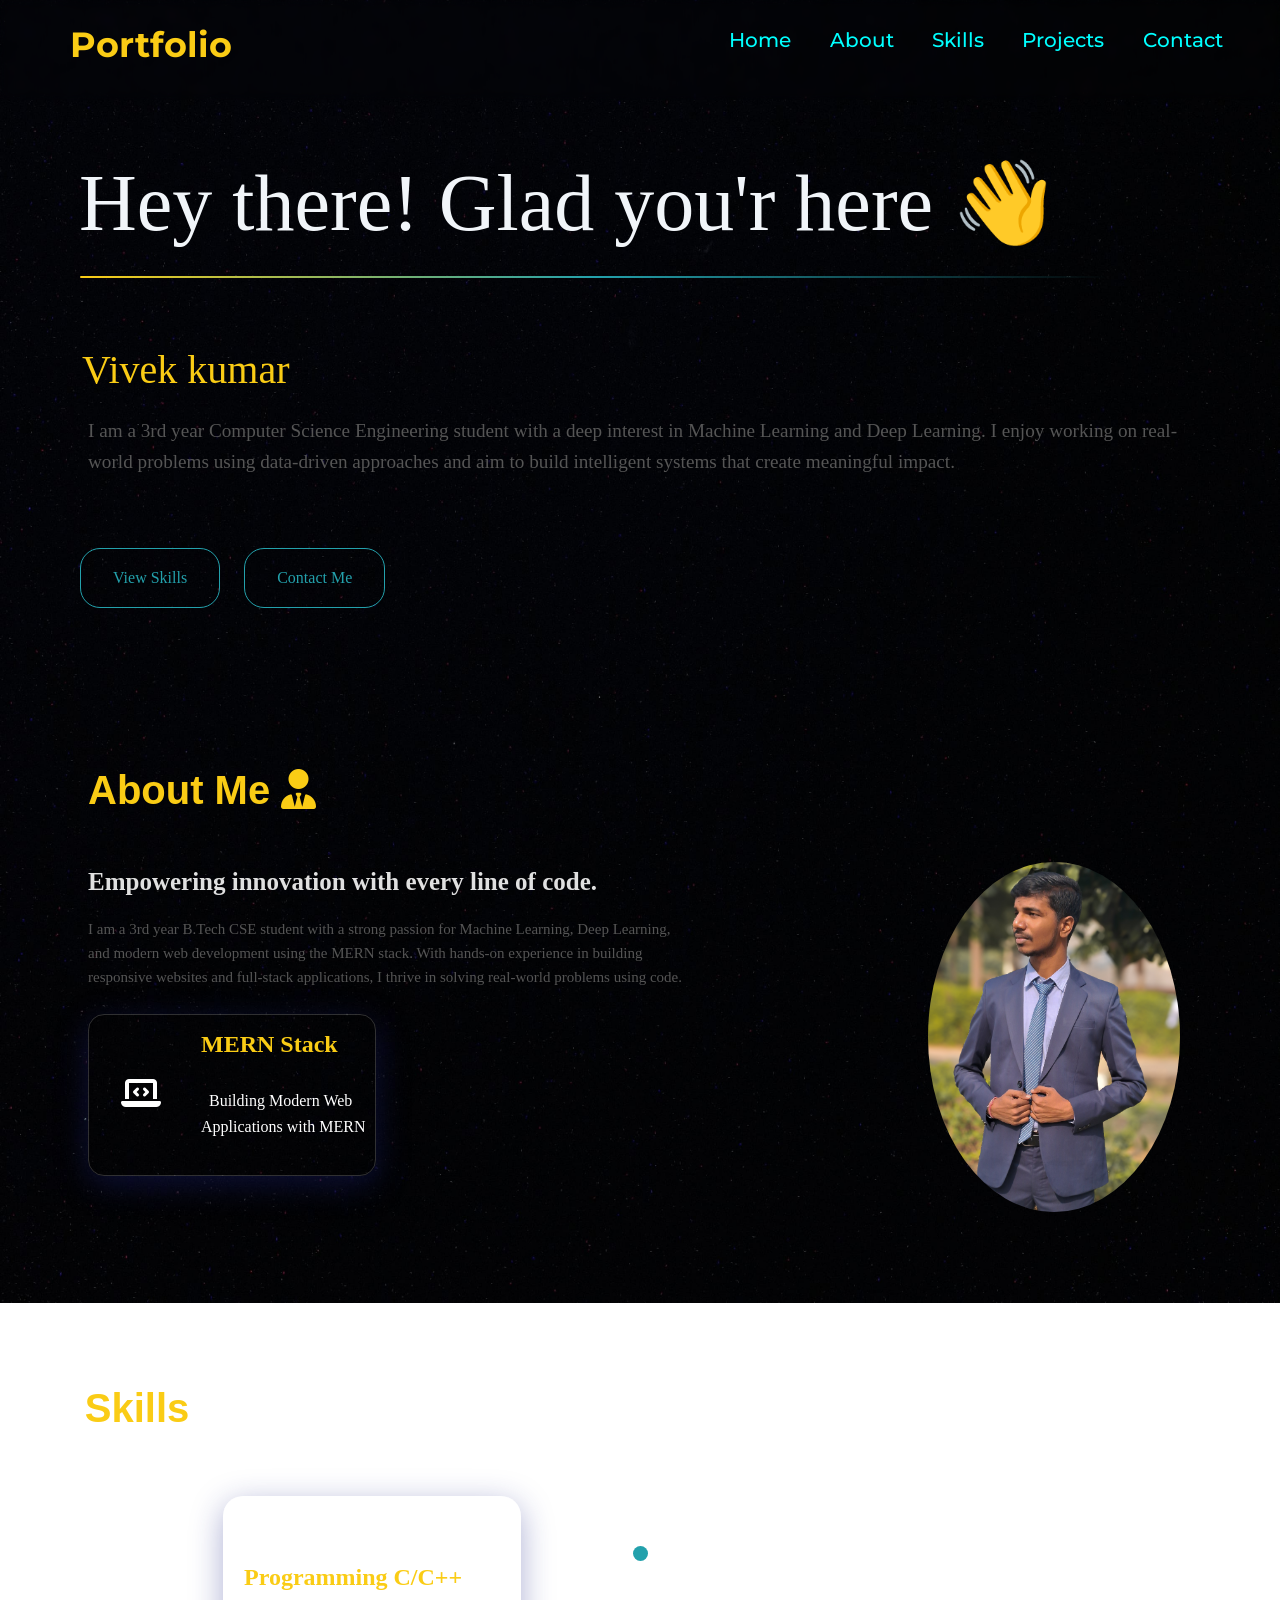
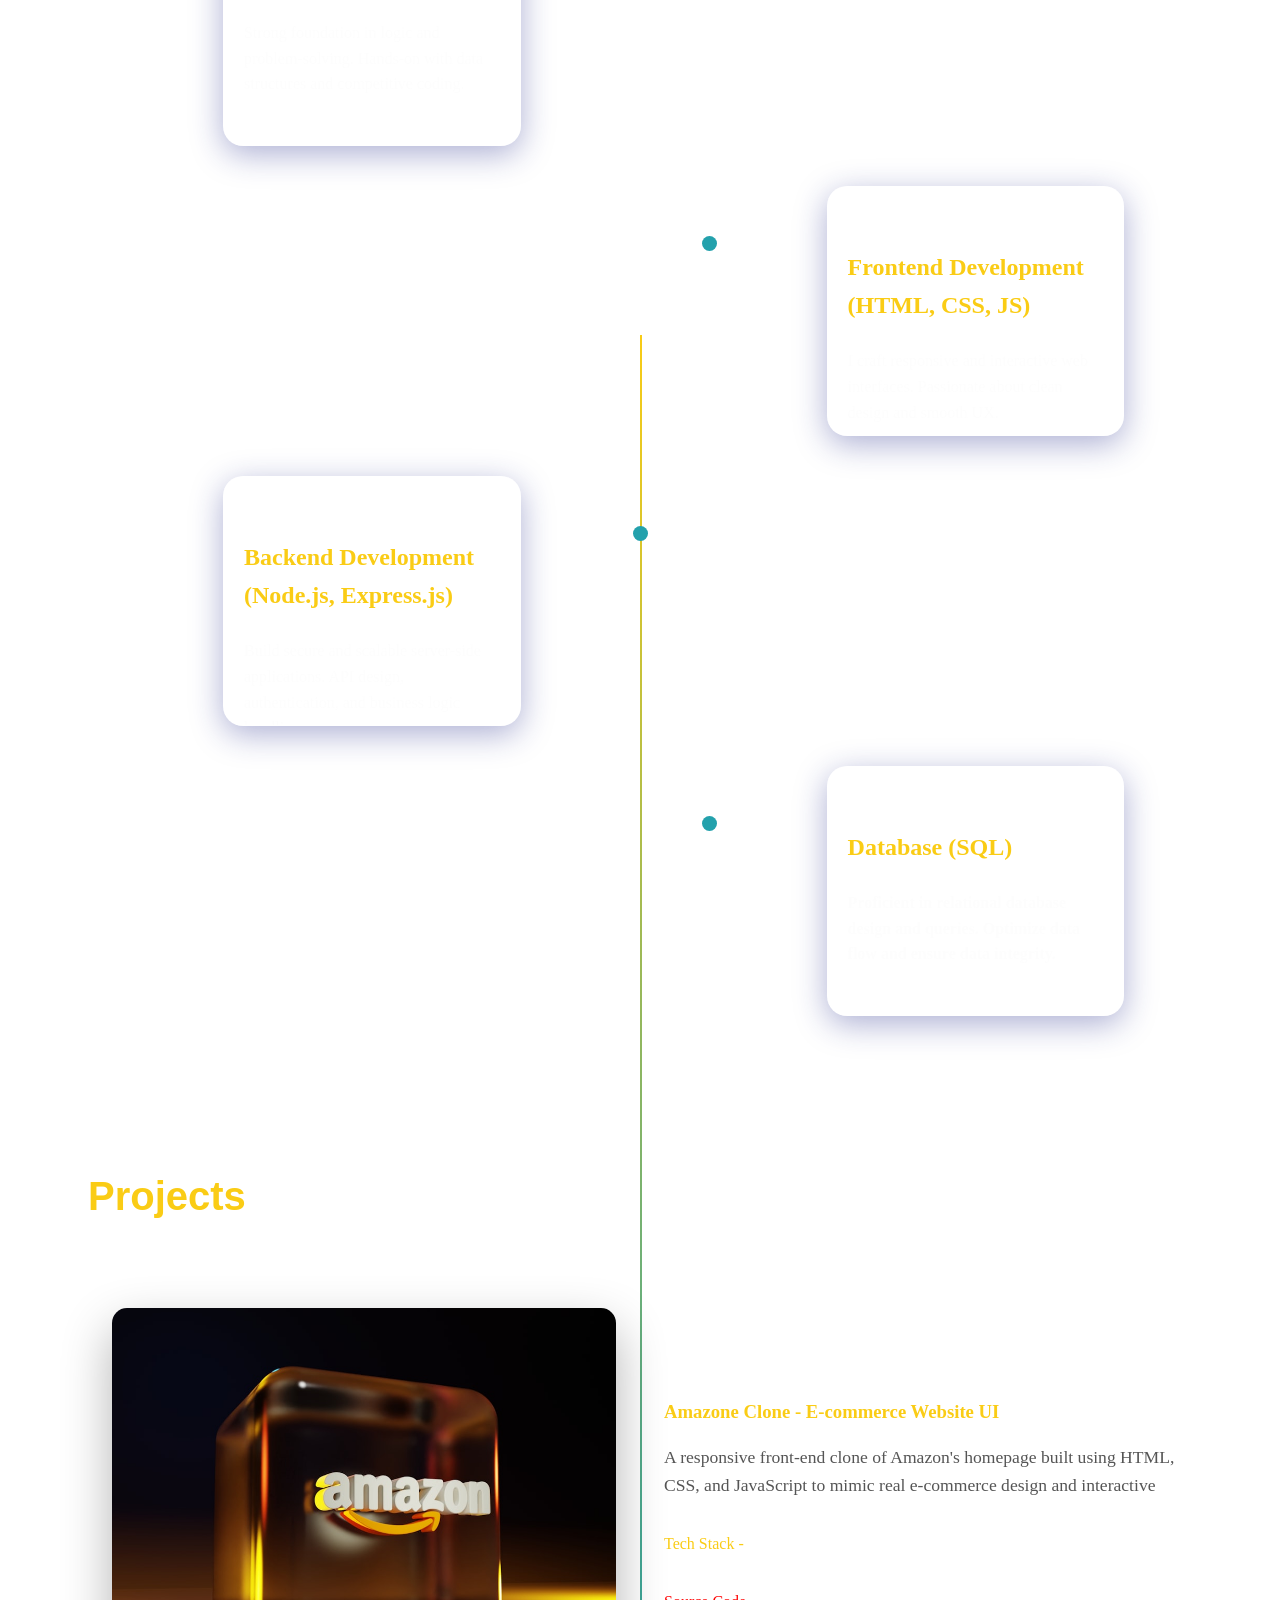
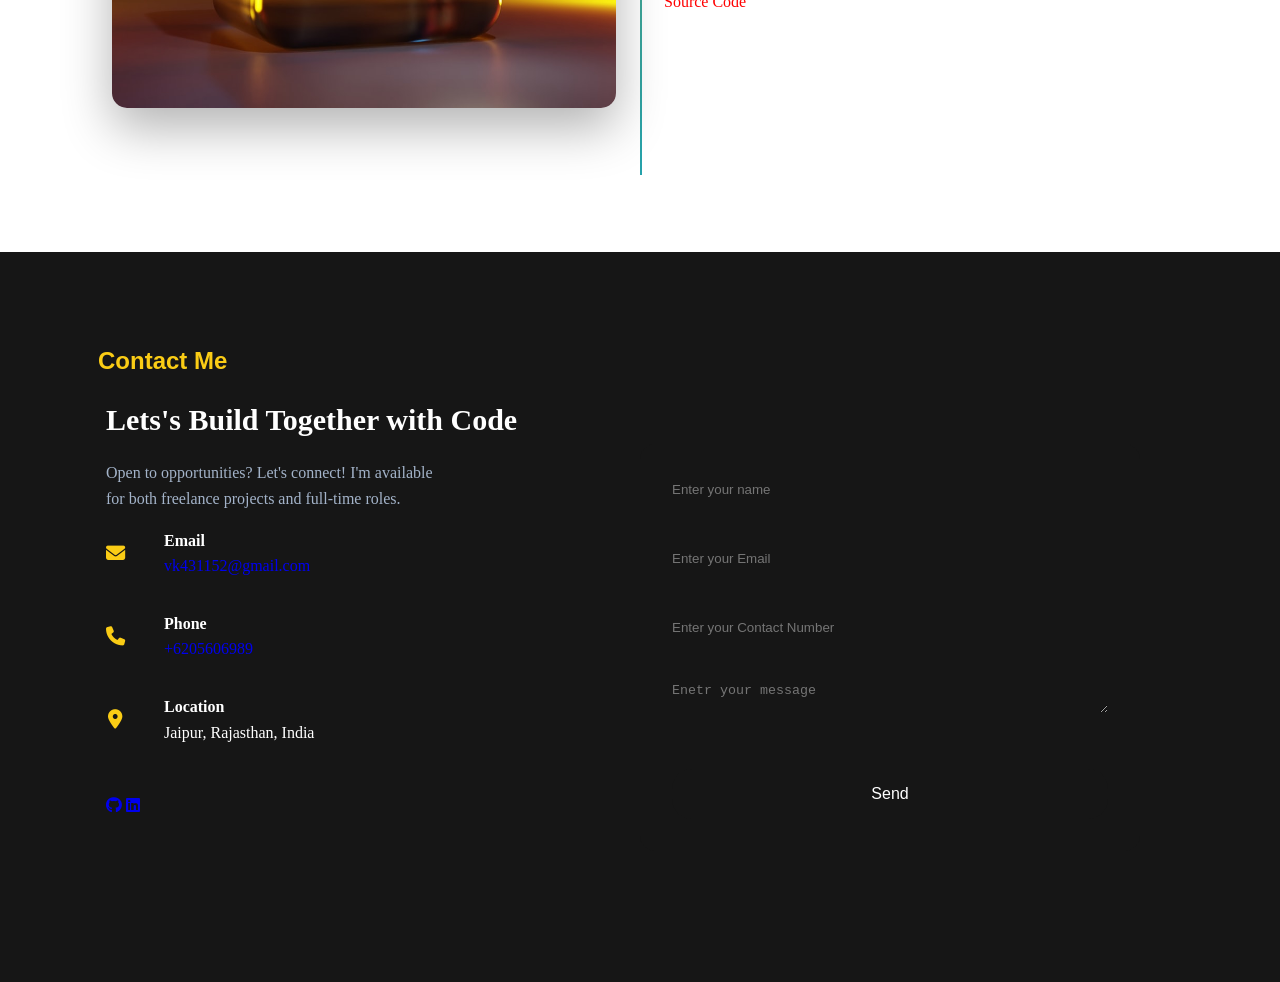
<file: index.html>
<!DOCTYPE html>
<html lang="en">

<head>
    <meta charset="UTF-8">
    <meta name="viewport" content="width=device-width, initial-scale=1.0">
    <title>Portfolio</title>
    <link rel="stylesheet" href="https://cdnjs.cloudflare.com/ajax/libs/font-awesome/6.7.0/css/all.min.css"
        integrity="sha512-9xKTRVabjVeZmc+GUW8GgSmcREDunMM+Dt/GrzchfN8tkwHizc5RP4Ok/MXFFy5rIjJjzhndFScTceq5e6GvVQ=="
        crossorigin="anonymous" referrerpolicy="no-referrer" />

    <link rel="stylesheet" href="style.css">
</head>

<body>

    <!-- header -->
    <header class="header">
        <!-- Logo - portfolio -->
        <div class="logo">
            <p><b>Portfolio</b></p>
        </div>

        <!-- navigation links -->
        <nav class="nav">

            <button class="toggle-btn" id="toggleBtn">
                <i class="fas fa-bars" id="menu-icon"></i>
            </button>

            <ul class="nav-links">
                <li><a href="#Home" class="nav-link active">Home</a></li>
                <li><a href="#About" class="nav-link">About</a></li>
                <li><a href="#Skills" class="nav-link">Skills</a></li>
                <li><a href="#Projects" class="nav-link">Projects</a></li>
                <li><a href="#Contact" class="nav-link">Contact</a></li>
            </ul>
        </nav>
    </header>



    <!-- Hero Section -->
    <main class="home" id="Home">
        <div class="title">
            <p>Hey there! Glad you'r here 👋</p>
            <hr class="fade-out">
        </div>

    </main>

    <main class="hero" id="fullscreen-section">
        <div class="hero-subtitle">
            <div class="title-name">
                <span class="type-text">Vivek kumar</span>
            </div>
        </div>

        <p class="hero-desc">
            I am a 3rd year Computer Science Engineering student with a deep interest in Machine Learning and Deep
            Learning.
            I enjoy working on real-world problems using data-driven approaches and aim to build intelligent systems
            that create meaningful impact.
            <br><br>

        </p>

        <div class="hero-cta">
            <a href="#skills" class="btn-holographic secondary">

                <div class="hover-effect"></div>
                <span>View Skills</span>
                <!-- <div class="hover-effect"></div> -->
            </a>

            <a href="#contact" class="btn-holographic secondary">

                <span>Contact Me</span>

            </a>
        </div>

    </main>


    <!-- About Section -->
    <section id="About" class="section-padding">
        <div class="container-fluid">
            <div class="section-header">
                <h2 class="section-title">
                    <!-- <span>01.</span> -->
                    About Me
                    <i class="fas fa-user-tie"></i>
                    <!-- <div class="section-divider about"></div> -->
                </h2>

                <!-- <div class="section-header"></div> -->
            </div>

            <div class="row">
                <div class="col-lg-6">
                    <div class="about-bio">
                        <h3>Empowering innovation with every line of code.</h3>
                        <p>I am a 3rd year B.Tech CSE student with a strong passion for Machine Learning,
                            Deep Learning, and modern web development using the MERN stack. With hands-on experience in
                            building responsive websites and full-stack applications, I thrive in solving
                            real-world problems using code.

                        </p>

                        <div class="about-highlights">
                            <div class="highlight-card">
                                <div class="highlight-icon">
                                    <i class="fas fa-laptop-code"></i>
                                </div>
                            </div>
                            <div class="highlight-content">
                                <h4>MERN Stack</h4>
                                <p>Building Modern Web Applications with MERN</p>
                            </div>
                        </div>
                    </div>
                </div>

                <div class="col-lg-6">
                    <div class="about-image">

                        <div class="image-wrapper">
                            <!-- <div class="glow-effect"></div> -->
                            <img src="vivek.jpg" alt="profile-img" class="profile-img">
                        </div>

                    </div>
                </div>

            </div>
        </div>

    </section>


    <!-- Skils section  -->
    <section id="Skills" class="skills-section">
        <h2 class="section-title">Skills</h2>
        <hr class="skills-line">

        <!-- CARD 1 -->
        <div class="card-item left">
            <div class="content">
                <div class="icon"><i class="fas fa-code"></i></div>
                <h2>Programming C/C++</h2>
                <p>Strong foundation in logic and problem-solving.
                    Hands-on with data structures and competitive coding.</p>
            </div>
        </div>


        <!-- CARD 2 -->
        <div class="card-item right">
            <div class="content">
                <div class="icon"><i class="fas fa-laptop-code"></i></div>
                <h2>Frontend Development (HTML, CSS, JS)</h2>
                <p>I craft responsive and interactive web interfaces.
                    Passionate about clean design and smooth UX.</p>
            </div>
        </div>

        <!-- card 3 -->
        <div class="card-item left">
            <div class="content">
                <div class="icon"><i class="fas fa-server"></i></div>
                <h2> Backend Development (Node.js, Express.js)
                </h2>
                <p>Build secure and scalable server-side applications.
                    API design, authentication, and business logic handling.</p>
            </div>
        </div>


        <!-- card 4 -->
        <div class="card-item right">
            <div class="content">
                <div class="icon"><i class="fas fa-database"></i></div>
                <h2>Database (SQL)<h2>
                        <p class="font-size">Proficient in relational database design and queries.
                            Optimize data flow and ensure data integrity.</p>
            </div>
        </div>

    </section>


    <!-- Project Section -->

    <section class="section-padding" id="Projects">
        <div class="container-box">
            <div class="section-header">
                <h2 class="section-title">
                    <!-- <span>03</span> -->
                    Projects
                </h2>
                <!-- <div class="section-divider"></div> -->
            </div>
            <div class="projects-container">
                <!-- PROJECTS - 1 -->
                <div class="project-card">
                    <div class="project-preview">
                        <div class="project-image">
                            <img src="amazon-clone.jpeg" alt="...">
                        </div>
                    </div>
                    <div class="project-details">
                        <h3>Amazone Clone - E-commerce Website UI</h3>
                        <p class="project-desc">A responsive front-end clone of Amazon's homepage built using HTML, CSS,
                            and JavaScript to mimic real e-commerce design and interactive
                        </p>
                        <ul class="project-tech">
                            <p>Tech Stack - </p>
                            <li>HTML</li>
                            <li>CSS</li>
                            <li>JS</li>
                        </ul>
                        <div class="project-links">
                            <a href="https://github.com/vivekkr620" class="link-holographic">Source Code</a>
                        </div>
                    </div>

                </div>
            </div>
        </div>
    </section>


    <!-- Contact section -->
    <section class="contact-section bg-clr" id="Contact">
        <div class="contact-container">
            <div class="section-header">
                <h2 class="contact-title">
                    <!-- <span>04</span> -->
                    Contact Me
                </h2>
                <!-- <div class="contact-divider"></div> -->
            </div>

            <div class="full-row">
                <div class="contact-information">
                    <div class="contact-info">
                        <h3 class="heading">Lets's Build Together with Code</h3>
                        <p class="paragraph">
                            Open to opportunities? Let's connect! I'm available for both freelance projects and full-time roles.
                        </p>
                        <div class="contact-methods">
                            <div class="contact-item">
                                <div class="contact-icon">
                                   <i class="fas fa-envelope"></i>
                                </div>
                                <div class="contact-deatil">
                                    <h4>Email</h4>
                                    <a href="mailto:vk431152@gmail.con">
                                        vk431152@gmail.com
                                    </a>
                                </div>
                            </div>
                            <div class="contact-item">
                                <div class="contact-item">
                                    <div class="contact-icon">
                                       <i class="fas fa-phone"></i>
                                    </div>
                                    <div class="contact-deatil">
                                        <h4>Phone</h4>
                                        <a href="tel:+916205606989">
                                            +6205606989
                                        </a>
                                    </div>
                                </div>
                            </div>
                            <div class="contact-item">
                                <div class="contact-item">
                                    <div class="contact-icon">
                                       <i class="fas fa-map-marker-alt"></i>
                                    </div>
                                    <div class="contact-deatil">
                                        <h4>Location</h4>
                                        <span>Jaipur, Rajasthan, India</span>
                                    </div>
                                </div>
                            </div>
                        </div>

                        <div class="social-links">
                            <a href="https://github.com/vivekkr620" class="social-icon">
                                <i class="fab fa-github"></i>
                            </a>
                            <a href="https://www.linkedin.com/in/vivek-kumar011" class="social-icon">
                                <i class="fab fa-linkedin"></i>
                            </a>
                        </div>
                    </div>
                </div>

                <div class="contact-information">
                    <form action="" class="contact-form">
                        <div class="form">
                            <input type="text" class="form" placeholder="Enter your name" required'>
                            
                        </div>
                        <div class="form">
                            <input type="email" class="form" placeholder="Enter your Email">

                        </div>
                        <div class="form">
                            <input type="number" class="form" placeholder="Enter your Contact Number">

                        </div>
                        <div class="form">
                            <textarea name="" id="" class="form" placeholder="Enetr your message" required></textarea>
                        </div>
                        <button type="submit" class="btn-holographic submit-btn">
                            <span>Send</span>
                        </button>
                    </form>
                </div>

            </div>
        </div>
    </section>

    <script src="app.js"></script>
</body>

</html>
</file>
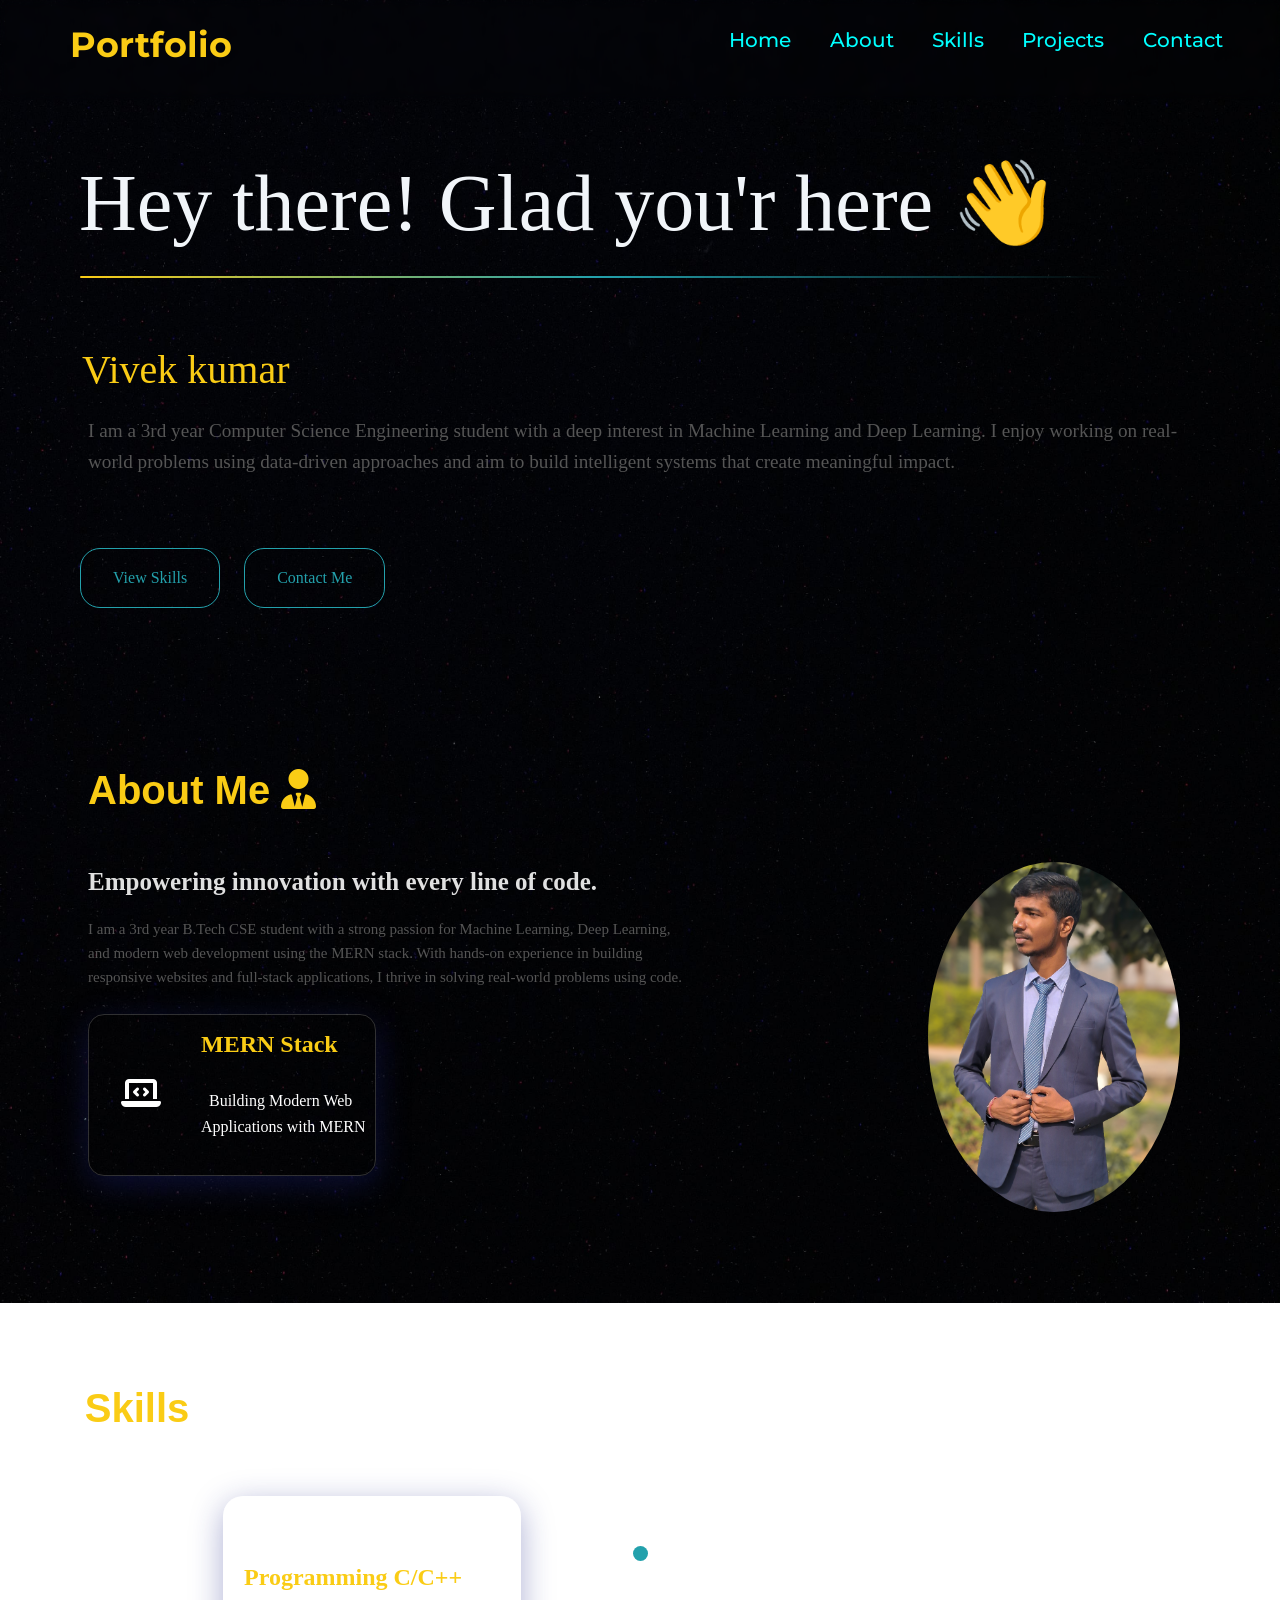
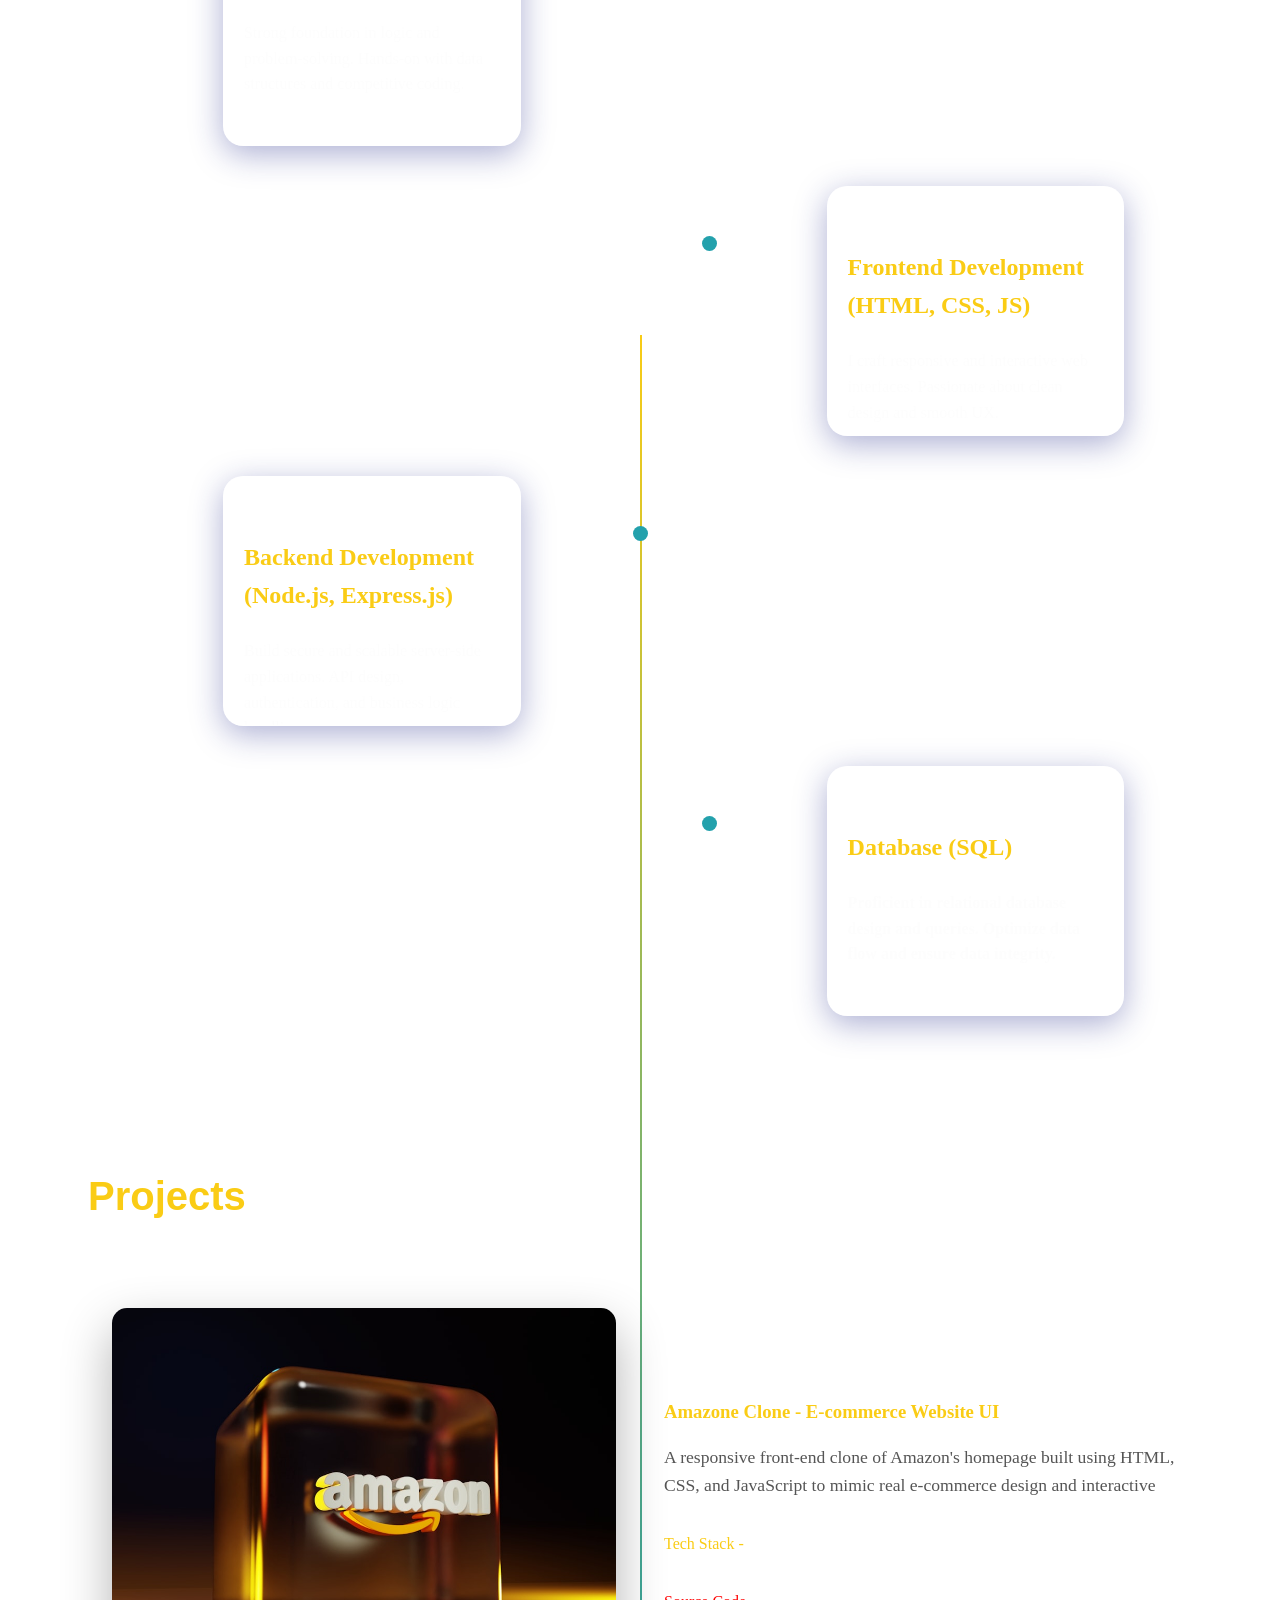
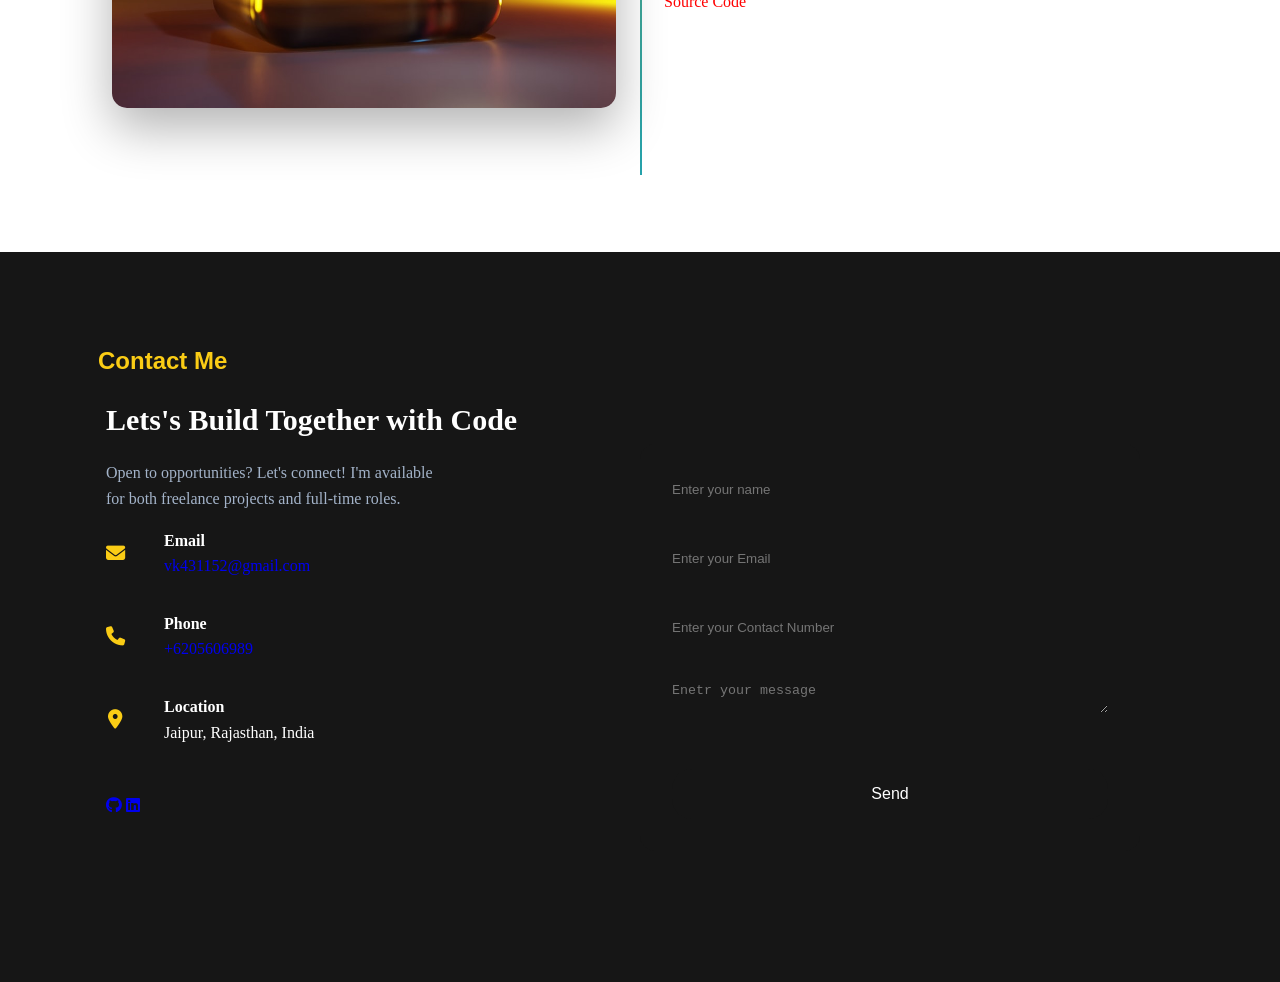
<file: html/index.html>
<!DOCTYPE html>
<html lang="en">

<head>
    <meta charset="UTF-8">
    <meta name="viewport" content="width=device-width, initial-scale=1.0">
    <title>Portfolio</title>
    <link rel="stylesheet" href="https://cdnjs.cloudflare.com/ajax/libs/font-awesome/6.7.0/css/all.min.css"
        integrity="sha512-9xKTRVabjVeZmc+GUW8GgSmcREDunMM+Dt/GrzchfN8tkwHizc5RP4Ok/MXFFy5rIjJjzhndFScTceq5e6GvVQ=="
        crossorigin="anonymous" referrerpolicy="no-referrer" />

    <link rel="stylesheet" href="../css/style.css">
</head>

<body>

    <!-- header -->
    <header class="header">
        <!-- Logo - portfolio -->
        <div class="logo">
            <p><b>Portfolio</b></p>
        </div>

        <!-- navigation links -->
        <nav class="nav">

            <button class="toggle-btn" id="toggleBtn">
                <i class="fas fa-bars" id="menu-icon"></i>
            </button>

            <ul class="nav-links">
                <li><a href="#Home" class="nav-link active">Home</a></li>
                <li><a href="#About" class="nav-link">About</a></li>
                <li><a href="#Skills" class="nav-link">Skills</a></li>
                <li><a href="#Projects" class="nav-link">Projects</a></li>
                <li><a href="#Contact" class="nav-link">Contact</a></li>
            </ul>
        </nav>
    </header>



    <!-- Hero Section -->
    <main class="home" id="Home">
        <div class="title">
            <p>Hey there! Glad you'r here 👋</p>
            <hr class="fade-out">
        </div>

    </main>

    <main class="hero" id="fullscreen-section">
        <div class="hero-subtitle">
            <div class="title-name">
                <span class="type-text">Vivek kumar</span>
            </div>
        </div>

        <p class="hero-desc">
            I am a 3rd year Computer Science Engineering student with a deep interest in Machine Learning and Deep
            Learning.
            I enjoy working on real-world problems using data-driven approaches and aim to build intelligent systems
            that create meaningful impact.
            <br><br>

        </p>

        <div class="hero-cta">
            <a href="#skills" class="btn-holographic secondary">

                <div class="hover-effect"></div>
                <span>View Skills</span>
                <!-- <div class="hover-effect"></div> -->
            </a>

            <a href="#contact" class="btn-holographic secondary">

                <span>Contact Me</span>

            </a>
        </div>

    </main>


    <!-- About Section -->
    <section id="About" class="section-padding">
        <div class="container-fluid">
            <div class="section-header">
                <h2 class="section-title">
                    <!-- <span>01.</span> -->
                    About Me
                    <i class="fas fa-user-tie"></i>
                    <!-- <div class="section-divider about"></div> -->
                </h2>

                <!-- <div class="section-header"></div> -->
            </div>

            <div class="row">
                <div class="col-lg-6">
                    <div class="about-bio">
                        <h3>Empowering innovation with every line of code.</h3>
                        <p>I am a 3rd year B.Tech CSE student with a strong passion for Machine Learning,
                            Deep Learning, and modern web development using the MERN stack. With hands-on experience in
                            building responsive websites and full-stack applications, I thrive in solving
                            real-world problems using code.

                        </p>

                        <div class="about-highlights">
                            <div class="highlight-card">
                                <div class="highlight-icon">
                                    <i class="fas fa-laptop-code"></i>
                                </div>
                            </div>
                            <div class="highlight-content">
                                <h4>MERN Stack</h4>
                                <p>Building Modern Web Applications with MERN</p>
                            </div>
                        </div>
                    </div>
                </div>

                <div class="col-lg-6">
                    <div class="about-image">

                        <div class="image-wrapper">
                            <!-- <div class="glow-effect"></div> -->
                            <img src="../vivek.jpg" alt="profile-img" class="profile-img">
                        </div>

                    </div>
                </div>

            </div>
        </div>

    </section>


    <!-- Skils section  -->
    <section id="Skills" class="skills-section">
        <h2 class="section-title">Skills</h2>
        <hr class="skills-line">

        <!-- CARD 1 -->
        <div class="card-item left">
            <div class="content">
                <div class="icon"><i class="fas fa-code"></i></div>
                <h2>Programming C/C++</h2>
                <p>Strong foundation in logic and problem-solving.
                    Hands-on with data structures and competitive coding.</p>
            </div>
        </div>


        <!-- CARD 2 -->
        <div class="card-item right">
            <div class="content">
                <div class="icon"><i class="fas fa-laptop-code"></i></div>
                <h2>Frontend Development (HTML, CSS, JS)</h2>
                <p>I craft responsive and interactive web interfaces.
                    Passionate about clean design and smooth UX.</p>
            </div>
        </div>

        <!-- card 3 -->
        <div class="card-item left">
            <div class="content">
                <div class="icon"><i class="fas fa-server"></i></div>
                <h2> Backend Development (Node.js, Express.js)
                </h2>
                <p>Build secure and scalable server-side applications.
                    API design, authentication, and business logic handling.</p>
            </div>
        </div>


        <!-- card 4 -->
        <div class="card-item right">
            <div class="content">
                <div class="icon"><i class="fas fa-database"></i></div>
                <h2>Database (SQL)<h2>
                        <p class="font-size">Proficient in relational database design and queries.
                            Optimize data flow and ensure data integrity.</p>
            </div>
        </div>

    </section>


    <!-- Project Section -->

    <section class="section-padding" id="Projects">
        <div class="container-box">
            <div class="section-header">
                <h2 class="section-title">
                    <!-- <span>03</span> -->
                    Projects
                </h2>
                <!-- <div class="section-divider"></div> -->
            </div>
            <div class="projects-container">
                <!-- PROJECTS - 1 -->
                <div class="project-card">
                    <div class="project-preview">
                        <div class="project-image">
                            <img src="../amazon-clone.jpeg" alt="...">
                        </div>
                    </div>
                    <div class="project-details">
                        <h3>Amazone Clone - E-commerce Website UI</h3>
                        <p class="project-desc">A responsive front-end clone of Amazon's homepage built using HTML, CSS,
                            and JavaScript to mimic real e-commerce design and interactive
                        </p>
                        <ul class="project-tech">
                            <p>Tech Stack - </p>
                            <li>HTML</li>
                            <li>CSS</li>
                            <li>JS</li>
                        </ul>
                        <div class="project-links">
                            <a href="https://github.com/vivekkr620" class="link-holographic">Source Code</a>
                        </div>
                    </div>

                </div>
            </div>
        </div>
    </section>


    <!-- Contact section -->
    <section class="contact-section bg-clr" id="Contact">
        <div class="contact-container">
            <div class="section-header">
                <h2 class="contact-title">
                    <!-- <span>04</span> -->
                    Contact Me
                </h2>
                <!-- <div class="contact-divider"></div> -->
            </div>

            <div class="full-row">
                <div class="contact-information">
                    <div class="contact-info">
                        <h3 class="heading">Lets's Build Together with Code</h3>
                        <p class="paragraph">
                            Open to opportunities? Let's connect! I'm available for both freelance projects and full-time roles.
                        </p>
                        <div class="contact-methods">
                            <div class="contact-item">
                                <div class="contact-icon">
                                   <i class="fas fa-envelope"></i>
                                </div>
                                <div class="contact-deatil">
                                    <h4>Email</h4>
                                    <a href="mailto:vk431152@gmail.con">
                                        vk431152@gmail.com
                                    </a>
                                </div>
                            </div>
                            <div class="contact-item">
                                <div class="contact-item">
                                    <div class="contact-icon">
                                       <i class="fas fa-phone"></i>
                                    </div>
                                    <div class="contact-deatil">
                                        <h4>Phone</h4>
                                        <a href="tel:+916205606989">
                                            +6205606989
                                        </a>
                                    </div>
                                </div>
                            </div>
                            <div class="contact-item">
                                <div class="contact-item">
                                    <div class="contact-icon">
                                       <i class="fas fa-map-marker-alt"></i>
                                    </div>
                                    <div class="contact-deatil">
                                        <h4>Location</h4>
                                        <span>Jaipur, Rajasthan, India</span>
                                    </div>
                                </div>
                            </div>
                        </div>

                        <div class="social-links">
                            <a href="https://github.com/vivekkr620" class="social-icon">
                                <i class="fab fa-github"></i>
                            </a>
                            <a href="https://www.linkedin.com/in/vivek-kumar011" class="social-icon">
                                <i class="fab fa-linkedin"></i>
                            </a>
                        </div>
                    </div>
                </div>

                <div class="contact-information">
                    <form action="" class="contact-form">
                        <div class="form">
                            <input type="text" class="form" placeholder="Enter your name" required'>
                            
                        </div>
                        <div class="form">
                            <input type="email" class="form" placeholder="Enter your Email">

                        </div>
                        <div class="form">
                            <input type="number" class="form" placeholder="Enter your Contact Number">

                        </div>
                        <div class="form">
                            <textarea name="" id="" class="form" placeholder="Enetr your message" required></textarea>
                        </div>
                        <button type="submit" class="btn-holographic submit-btn">
                            <span>Send</span>
                        </button>
                    </form>
                </div>

            </div>
        </div>
    </section>

    <script src="../js/app.js"></script>
</body>

</html>
</file>
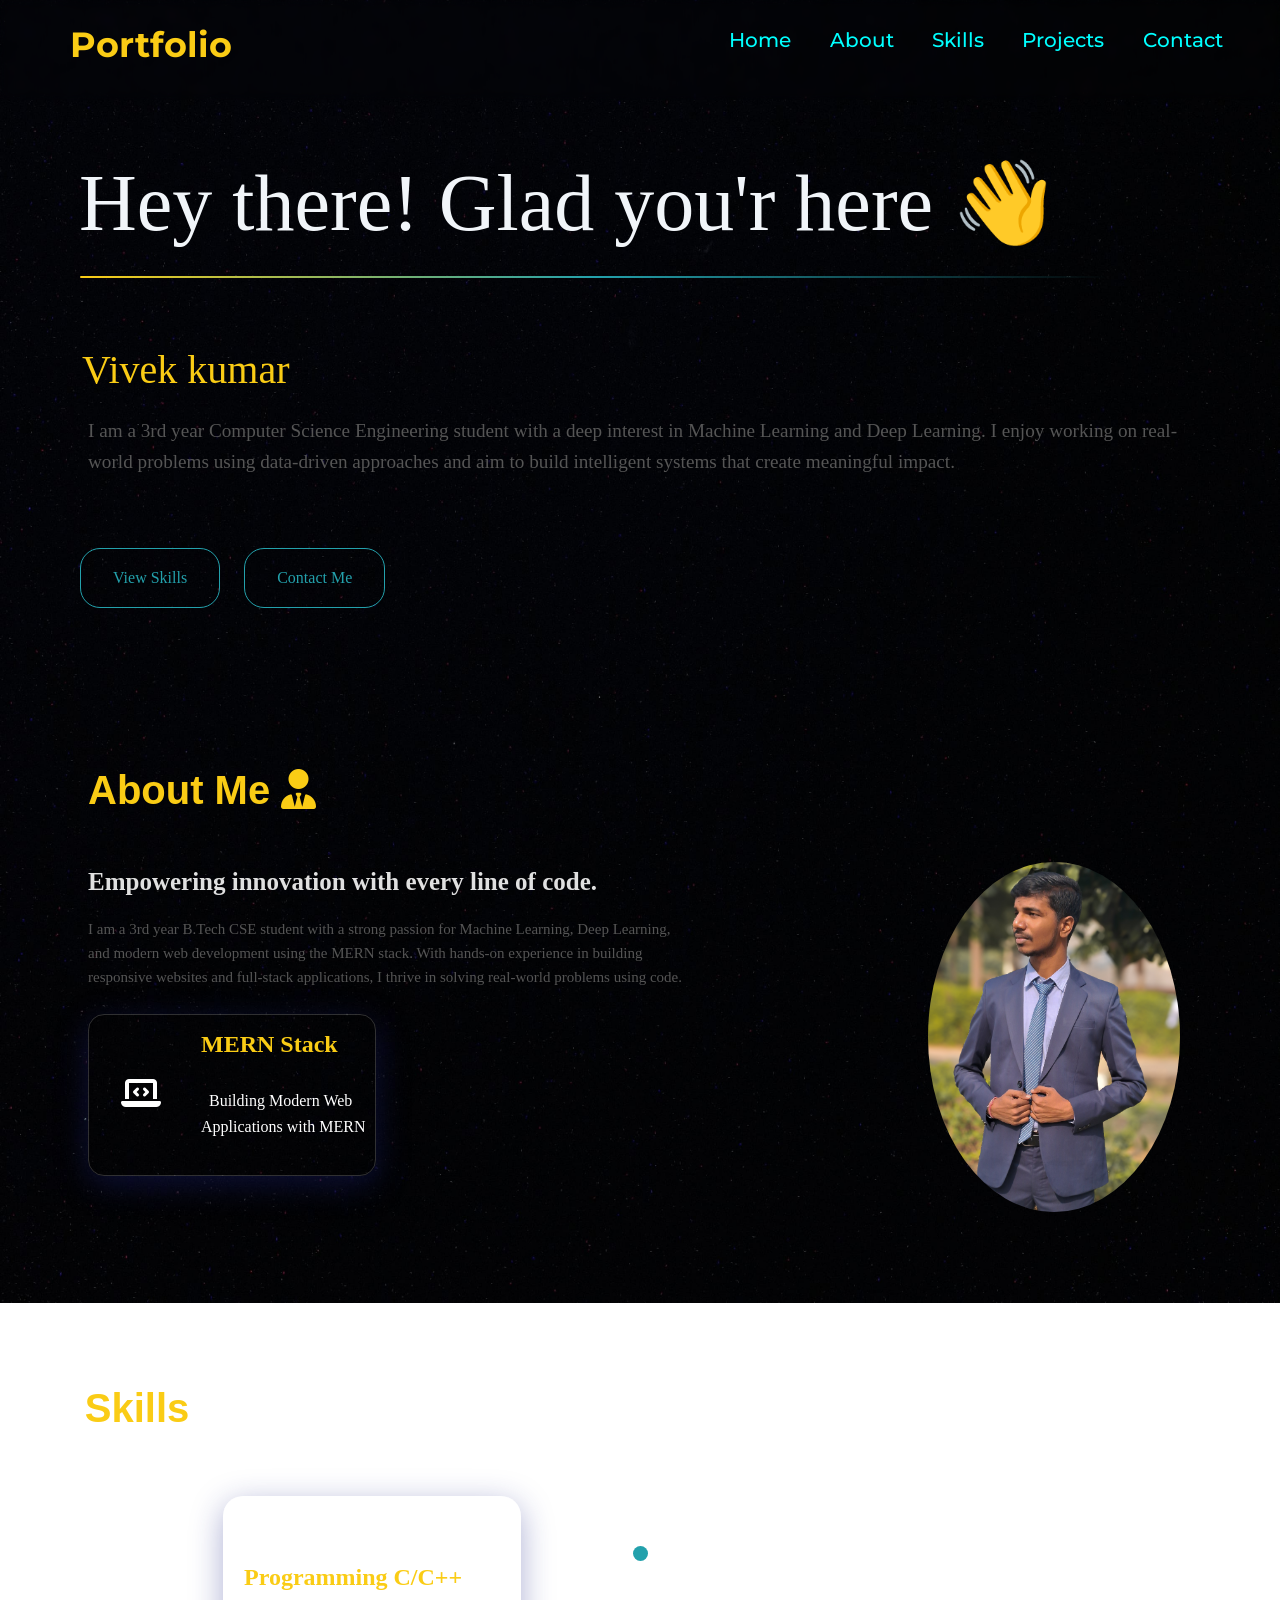
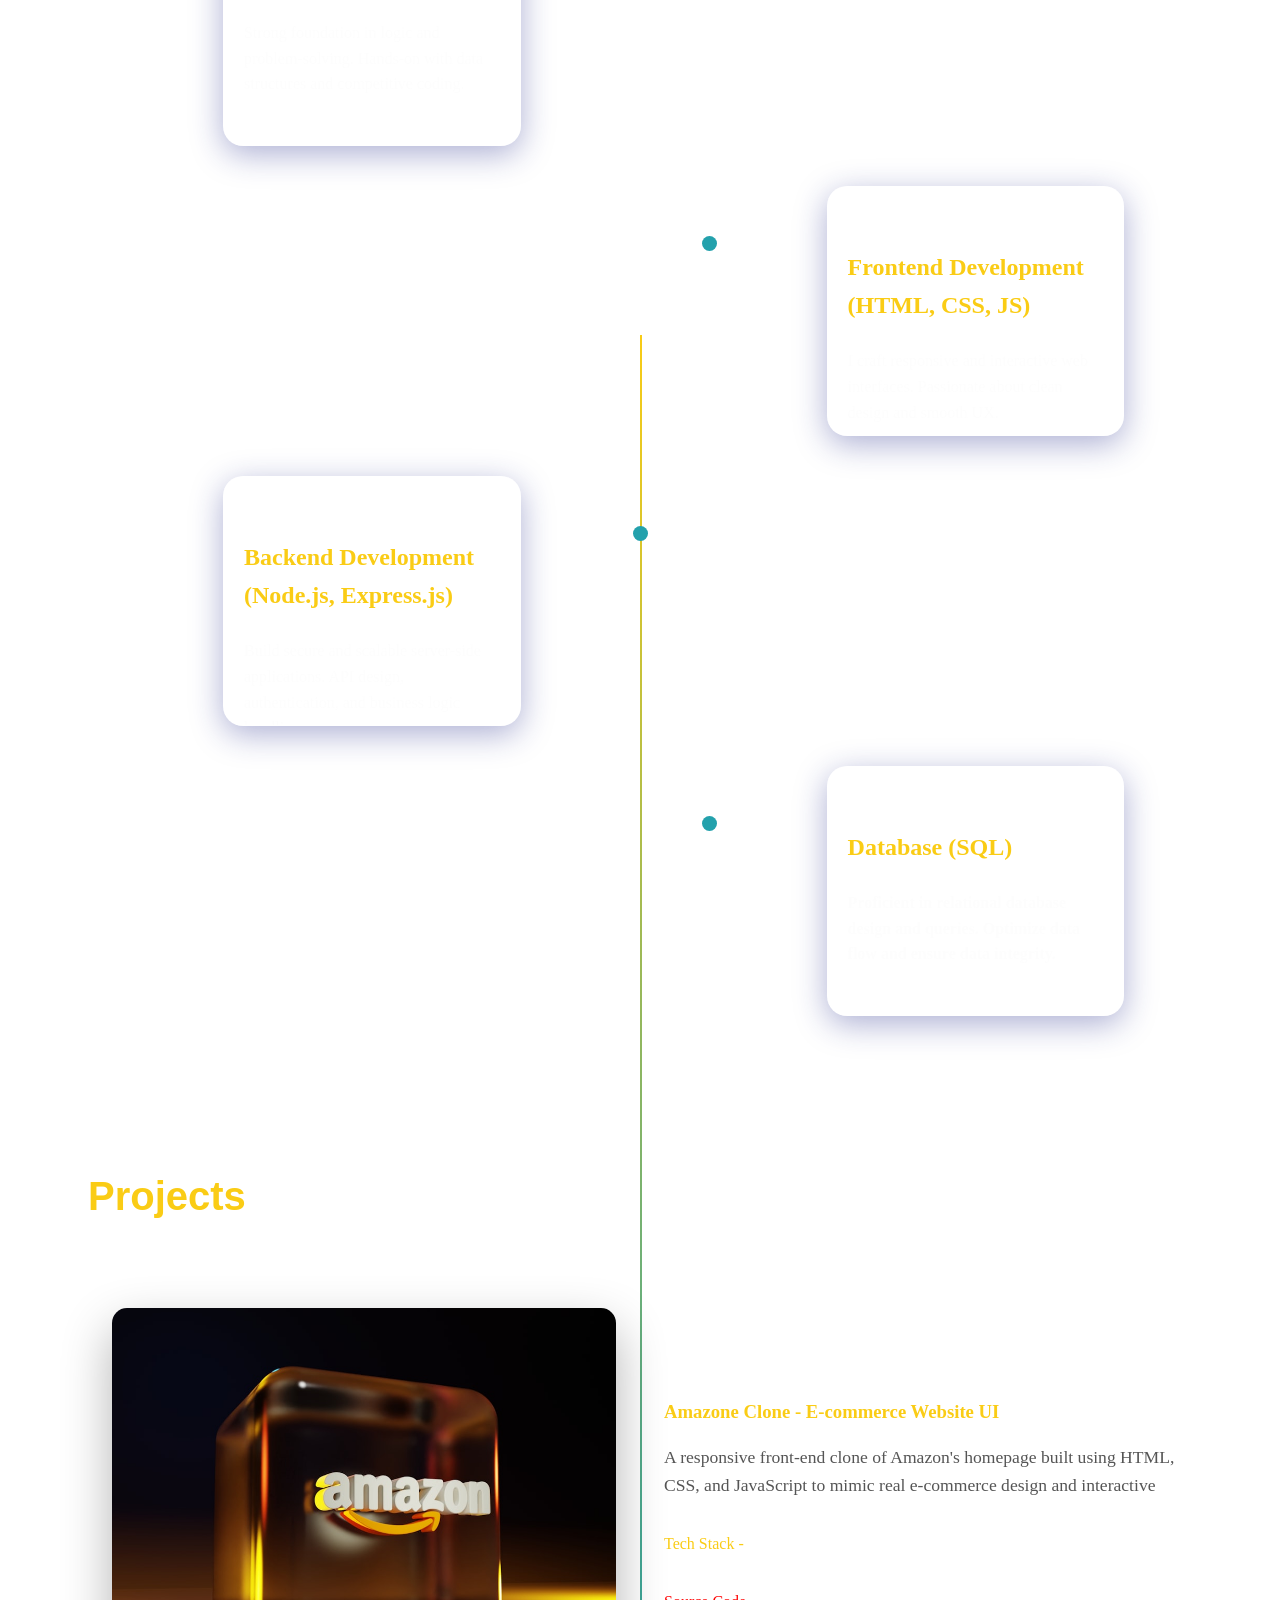
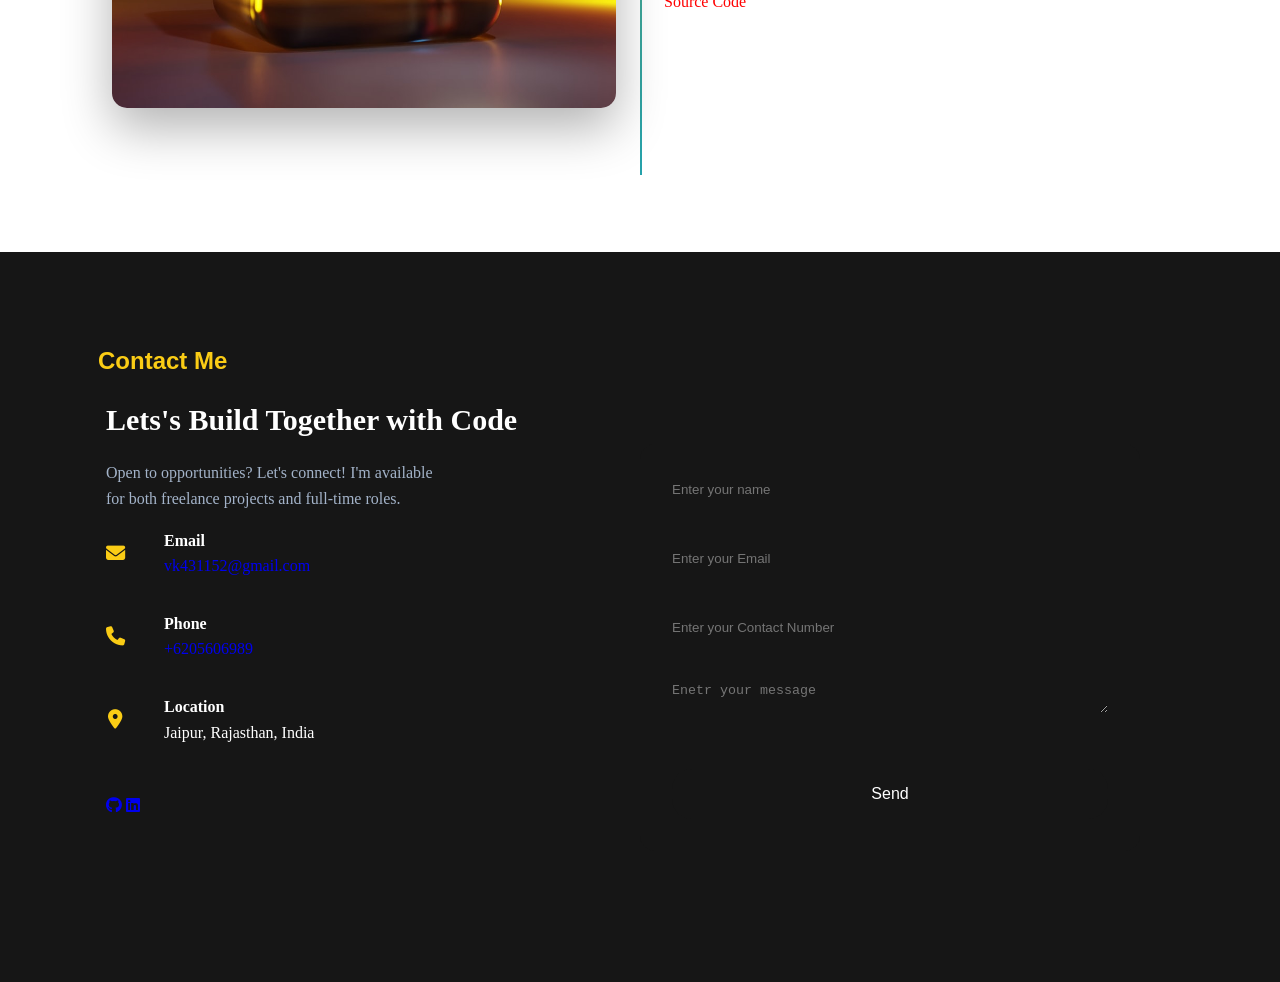
<file: my-projects/Portfolio-Website/index.html>
<!DOCTYPE html>
<html lang="en">

<head>
    <meta charset="UTF-8">
    <meta name="viewport" content="width=device-width, initial-scale=1.0">
    <title>Portfolio</title>
    <link rel="stylesheet" href="https://cdnjs.cloudflare.com/ajax/libs/font-awesome/6.7.0/css/all.min.css"
        integrity="sha512-9xKTRVabjVeZmc+GUW8GgSmcREDunMM+Dt/GrzchfN8tkwHizc5RP4Ok/MXFFy5rIjJjzhndFScTceq5e6GvVQ=="
        crossorigin="anonymous" referrerpolicy="no-referrer" />

    <link rel="stylesheet" href="style.css">
</head>

<body>

    <!-- header -->
    <header class="header">
        <!-- Logo - portfolio -->
        <div class="logo">
            <p><b>Portfolio</b></p>
        </div>

        <!-- navigation links -->
        <nav class="nav">

            <button class="toggle-btn" id="toggleBtn">
                <i class="fas fa-bars" id="menu-icon"></i>
            </button>

            <ul class="nav-links">
                <li><a href="#Home" class="nav-link active">Home</a></li>
                <li><a href="#About" class="nav-link">About</a></li>
                <li><a href="#Skills" class="nav-link">Skills</a></li>
                <li><a href="#Projects" class="nav-link">Projects</a></li>
                <li><a href="#Contact" class="nav-link">Contact</a></li>
            </ul>
        </nav>
    </header>



    <!-- Hero Section -->
    <main class="home" id="Home">
        <div class="title">
            <p>Hey there! Glad you'r here 👋</p>
            <hr class="fade-out">
        </div>

    </main>

    <main class="hero" id="fullscreen-section">
        <div class="hero-subtitle">
            <div class="title-name">
                <span class="type-text">Vivek kumar</span>
            </div>
        </div>

        <p class="hero-desc">
            I am a 3rd year Computer Science Engineering student with a deep interest in Machine Learning and Deep
            Learning.
            I enjoy working on real-world problems using data-driven approaches and aim to build intelligent systems
            that create meaningful impact.
            <br><br>

        </p>

        <div class="hero-cta">
            <a href="#skills" class="btn-holographic secondary">

                <div class="hover-effect"></div>
                <span>View Skills</span>
                <!-- <div class="hover-effect"></div> -->
            </a>

            <a href="#contact" class="btn-holographic secondary">

                <span>Contact Me</span>

            </a>
        </div>

    </main>


    <!-- About Section -->
    <section id="About" class="section-padding">
        <div class="container-fluid">
            <div class="section-header">
                <h2 class="section-title">
                    <!-- <span>01.</span> -->
                    About Me
                    <i class="fas fa-user-tie"></i>
                    <!-- <div class="section-divider about"></div> -->
                </h2>

                <!-- <div class="section-header"></div> -->
            </div>

            <div class="row">
                <div class="col-lg-6">
                    <div class="about-bio">
                        <h3>Empowering innovation with every line of code.</h3>
                        <p>I am a 3rd year B.Tech CSE student with a strong passion for Machine Learning,
                            Deep Learning, and modern web development using the MERN stack. With hands-on experience in
                            building responsive websites and full-stack applications, I thrive in solving
                            real-world problems using code.

                        </p>

                        <div class="about-highlights">
                            <div class="highlight-card">
                                <div class="highlight-icon">
                                    <i class="fas fa-laptop-code"></i>
                                </div>
                            </div>
                            <div class="highlight-content">
                                <h4>MERN Stack</h4>
                                <p>Building Modern Web Applications with MERN</p>
                            </div>
                        </div>
                    </div>
                </div>

                <div class="col-lg-6">
                    <div class="about-image">

                        <div class="image-wrapper">
                            <!-- <div class="glow-effect"></div> -->
                            <img src="vivek.jpg" alt="profile-img" class="profile-img">
                        </div>

                    </div>
                </div>

            </div>
        </div>

    </section>


    <!-- Skils section  -->
    <section id="Skills" class="skills-section">
        <h2 class="section-title">Skills</h2>
        <hr class="skills-line">

        <!-- CARD 1 -->
        <div class="card-item left">
            <div class="content">
                <div class="icon"><i class="fas fa-code"></i></div>
                <h2>Programming C/C++</h2>
                <p>Strong foundation in logic and problem-solving.
                    Hands-on with data structures and competitive coding.</p>
            </div>
        </div>


        <!-- CARD 2 -->
        <div class="card-item right">
            <div class="content">
                <div class="icon"><i class="fas fa-laptop-code"></i></div>
                <h2>Frontend Development (HTML, CSS, JS)</h2>
                <p>I craft responsive and interactive web interfaces.
                    Passionate about clean design and smooth UX.</p>
            </div>
        </div>

        <!-- card 3 -->
        <div class="card-item left">
            <div class="content">
                <div class="icon"><i class="fas fa-server"></i></div>
                <h2> Backend Development (Node.js, Express.js)
                </h2>
                <p>Build secure and scalable server-side applications.
                    API design, authentication, and business logic handling.</p>
            </div>
        </div>


        <!-- card 4 -->
        <div class="card-item right">
            <div class="content">
                <div class="icon"><i class="fas fa-database"></i></div>
                <h2>Database (SQL)<h2>
                        <p class="font-size">Proficient in relational database design and queries.
                            Optimize data flow and ensure data integrity.</p>
            </div>
        </div>

    </section>


    <!-- Project Section -->

    <section class="section-padding" id="Projects">
        <div class="container-box">
            <div class="section-header">
                <h2 class="section-title">
                    <!-- <span>03</span> -->
                    Projects
                </h2>
                <!-- <div class="section-divider"></div> -->
            </div>
            <div class="projects-container">
                <!-- PROJECTS - 1 -->
                <div class="project-card">
                    <div class="project-preview">
                        <div class="project-image">
                            <img src="amazon-clone.jpeg" alt="...">
                        </div>
                    </div>
                    <div class="project-details">
                        <h3>Amazone Clone - E-commerce Website UI</h3>
                        <p class="project-desc">A responsive front-end clone of Amazon's homepage built using HTML, CSS,
                            and JavaScript to mimic real e-commerce design and interactive
                        </p>
                        <ul class="project-tech">
                            <p>Tech Stack - </p>
                            <li>HTML</li>
                            <li>CSS</li>
                            <li>JS</li>
                        </ul>
                        <div class="project-links">
                            <a href="" class="link-holographic">Source Code</a>
                        </div>
                    </div>

                </div>
            </div>
        </div>
    </section>


    <!-- Contact section -->
    <section class="contact-section bg-clr" id="Contact">
        <div class="contact-container">
            <div class="section-header">
                <h2 class="contact-title">
                    <!-- <span>04</span> -->
                    Contact Me
                </h2>
                <!-- <div class="contact-divider"></div> -->
            </div>

            <div class="full-row">
                <div class="contact-information">
                    <div class="contact-info">
                        <h3 class="heading">Lets's Build Together with Code</h3>
                        <p class="paragraph">
                            Open to opportunities? Let's connect! I'm available for both freelance projects and full-time roles.
                        </p>
                        <div class="contact-methods">
                            <div class="contact-item">
                                <div class="contact-icon">
                                   <i class="fas fa-envelope"></i>
                                </div>
                                <div class="contact-deatil">
                                    <h4>Email</h4>
                                    <a href="mailto:vk431152@gmail.con">
                                        vk431152@gmail.com
                                    </a>
                                </div>
                            </div>
                            <div class="contact-item">
                                <div class="contact-item">
                                    <div class="contact-icon">
                                       <i class="fas fa-phone"></i>
                                    </div>
                                    <div class="contact-deatil">
                                        <h4>Phone</h4>
                                        <a href="tel:+916205606989">
                                            +6205606989
                                        </a>
                                    </div>
                                </div>
                            </div>
                            <div class="contact-item">
                                <div class="contact-item">
                                    <div class="contact-icon">
                                       <i class="fas fa-map-marker-alt"></i>
                                    </div>
                                    <div class="contact-deatil">
                                        <h4>Location</h4>
                                        <span>Jaipur, Rajasthan, India</span>
                                    </div>
                                </div>
                            </div>
                        </div>

                        <div class="social-links">
                            <a href="https://github.com/vivekkr620" class="social-icon">
                                <i class="fab fa-github"></i>
                            </a>
                            <a href="https://www.linkedin.com/in/vivek-kumar011" class="social-icon">
                                <i class="fab fa-linkedin"></i>
                            </a>
                        </div>
                    </div>
                </div>

                <div class="contact-information">
                    <form action="" class="contact-form">
                        <div class="form">
                            <input type="text" class="form" placeholder="Enter your name" required'>
                            
                        </div>
                        <div class="form">
                            <input type="email" class="form" placeholder="Enter your Email">

                        </div>
                        <div class="form">
                            <input type="number" class="form" placeholder="Enter your Contact Number">

                        </div>
                        <div class="form">
                            <textarea name="" id="" class="form" placeholder="Enetr your message" required></textarea>
                        </div>
                        <button type="submit" class="btn-holographic submit-btn">
                            <span>Send</span>
                        </button>
                    </form>
                </div>

            </div>
        </div>
    </section>

    <script src="app.js"></script>
</body>

</html>
</file>
<file: style.css>
@import url('https://fonts.googleapis.com/css2?family=Montserrat:ital,wght@0,100..900;1,100..900&display=swap');

* {
    margin: 0px;
    padding: 0px;
    box-sizing: border-box;
    outline: none;
    border: none;


}

html {
    scroll-behavior: smooth;

}



:root {
    --primary: #FACC15;
    --secondary: #23a1ac;

}



body {
    overflow-x: hidden;
    line-height: 1.6;
    /* background-color: #0F172A; */

    background-image: url('black.jpg');
    background-size: cover;
    background-repeat: no-repeat;
    background-position: center;
    background-attachment: fixed;
    color: #CBD5E1;
    min-height: 100vh;
    margin: 0;
    padding: 0;
}



.header {
    width: 100%;
    color: #FACC15;
    height: 100px;
    display: flex;
    padding: 0px 5.5%;
    justify-content: space-between;
    position: fixed;
    margin-bottom: 20px;
    background: transparent;
    backdrop-filter: blur(5px);
    /* blur header background */
    z-index: 1000;
}

.logo {
    height: 90px;
    display: flex;
    align-items: center;
    font-family: "Montserrat", sans-serif;
    font-size: 35px;
    position: fixed;

}

.nav {
    width: 25%;
    height: 70px;
    position: fixed;
    right: 250px;
}

.nav-links {
    height: 80px;
    width: 140%;
    list-style-type: none;
    display: flex;
    align-items: center;
    justify-content: space-between;
    font-family: "Montserrat", sans-serif;
    font-size: 20px;


}

.nav-link.active {
    /* color: var(--primary); */
    color: aqua;
}

.nav-link {
    position: relative;
    font-weight: 500;
    padding: 0.5rem 1.2rem;
    transition: all 0.3s ease;
    /* color: var(--primary); */
    color: aqua;
}


/* *************************toggel-button  */
.toggle-btn {
    display: none;
    font-size: 1.5rem;
    background: none;
    border: none;
    color: white;
    cursor: pointer;
}


/* Mobile Styles */
@media (max-width: 768px) {
    .toggle-btn {
        display: block;

    }

    .nav-links {
        /* display: none; */
        display: flex;
        flex-direction: column;
        /* background: transparent; */

        /* background: rgba(15,23, 42, 0.9); */
        backdrop-filter: blur(10px);

        position: absolute;
        top: 10px;
        right: 20px;
        padding: 1rem;
        border-radius: 8px;
        z-index: 99;
        /* border: none;
        box-shadow: none; */


        /* border: 1px solid rgba(250, 204, 21, 0.2); */
        box-shadow: 0 8px 32px rgba(0, 0, 0, 0.3);
        opacity: 0;
        visibility: hidden;
        transform: translateY(-20px);
        transition: all 0.3s ease-in-out;

    }

    .nav-links.active {
        /* display: flex; */
        opacity: 1;
        visibility: visible;
        transform: translateY(0);
        transition: all 0.3s ease-in-out;
    }

    .nav-link li {
        margin: 10px 0;
    }

    .nav-links .nav-link {
        color: #FACC15;
        font-size: 16px;
        padding: 8px 16px;
        border-radius: 4px;
        transition: all 0.3s ease;

        opacity: 0;
        transform: translateX(20px);
        animation: slideIn 0.3s ease forwards;

    }

    .nav-links.active .nav-link {
        opacity: 1;
        transform: translateX(0);
        transition: all 0.3s ease;
    }

    .nav-links .nav-link:nth-child(1) {
        animation-delay: 0.1s;
    }

    .nav-links .nav-link:nth-child(2) {
        animation-delay: 0.2s;
    }

    .nav-links .nav-link:nth-child(3) {
        animation-delay: 0.3s;
    }

    .nav-links .nav-link:nth-child(4) {
        animation-delay: 0.4s;
    }


    .nav-links .nav-link:hover {
        background: rgba(250, 204, 21, 0.1);
        color: #23a1ac;
    }

    @keyframes slideIn {
        from {
            opacity: 0;
            transform: translateX(20px);
        }

        to {
            opacity: 1;
            transform: translateX(0);
        }
    }

}



.home {
    height: 320px;
    padding: 1.5rem;
    margin-bottom: 10px;
    min-height: unset;
    color: #F1F5F9;
    display: flex;
    align-items: center;
    padding-top: 50px;
}

.title {
    padding-top: z;
}

.home .title p {

    margin-top: 5rem;
    color: #F1F5F9;
    font-size: 5rem;
    padding-left: 55px;
    display: block;

}


/* horizontal line */

.home .title hr {
    border: none;
    height: 2px;
    width: 100%;

    background: linear-gradient(to right, #FACC15, #23a1ac, transparent);

    border-radius: 1.5px;
    opacity: 1;
    object-fit: cover;
    margin: 9px 3.5rem;


}


#fullscreen-section {
    display: flex;
    flex-direction: column;
    padding: 10rem 5rem 5 rem;
}

.hero {

    height: 300px;
    display: flex;

}

.hero-subtitle {

    height: 60px;
    display: flex;
    padding-left: 50px;
    margin-top: 10px;
    align-items: center;

}

div {
    display: block;
}

.title-name {
    display: inline-block;
    position: relative;
    color: #FACC15;
}

.type-text {
    padding-left: 2rem;
    font-size: 2.5rem;
    margin-top: 15px;

}



.hero-desc {
    padding: 0rem 5.5rem;
    font-size: 1.2rem;
    margin-top: 1rem;

    color: #555555;
}

.hero-cta {
    padding: 2.5rem 5rem;
    display: flex;
    gap: 1.5rem;

}

.btn-holographic {
    position: relative;
    display: inline-flex;
    align-items: center;
    justify-content: center;
    padding: 1rem 2rem;
    border: 1px solid black;
    color: white;
    font-weight: 500;
    overflow: hidden;
    transition: all 0.4s ease;
    z-index: 1;
    border-radius: 20px;
}

.btn-holographic.secondary {
    border-color: var(--secondary);
    color: var(--secondary);
    border-radius: 20px;
}


a {
    text-decoration: none;
}

/* .btn-holographic .hover-effect {
    position: absolute;
    width: 100%;
    height: 100%;
    background: linear-gradient(90deg, var(--primary), var(--primary-dark));
    background-color: lightgreen;
    z-index: -1;
    transform: translateX(100%);
    transition: transform 0.4s ease;
} */


/* About section  */
section {
    display: block;
    unicode-bidi: isolate;
}

.section-padding {

    padding: 128px 80px;

}

.container-fluid {
    height: 450px;
    width: 100%;
    margin-right: auto;
    margin-left: auto;
}

.section-title {
    font-size: 2.5rem;
    font-weight: 600;
    color: #FACC15;
    font-family: Orbitron, sans-serif;
    margin-left: .5rem;
}

.row {
    padding-top: 40px;

    /* for image */
    display: flex;
}


.about-bio {
    width: 600px;
}

.about-bio h3 {
    /* width: 50%; */
    font-size: 25px;
    color: #e0e0e0;
    margin-left: .5rem;

}


.about-bio p {

    width: 100%;
    font-size: 15px;
    margin-top: 15px;
    margin-bottom: 25px;
    color: #555555;
    margin-left: .5rem;

}


.about-highlights {
    width: 22.5vw;
    display: flex;
    align-items: center;
    position: relative;
    z-index: 1;
    margin-left: .5rem;
    border-radius: 12px;
    /* box-shadow: 0 4px 8px rgba(0, 0, 0, 0.29); */
    transition:
        transform 0.4s ease,
        box-shadow 0.4s ease,
        background-color 0.4s ease,
        color 0.4s ease;
    overflow: hidden;

    
    color: #fff;
    box-shadow: 0 8px 32px 0 rgba(31, 38, 135, 0.37);
    border-radius: 16px;
    border: 1px solid rgba(255, 255, 255, 0.18);

}



.about-highlights::before {
    content: "";
    position: absolute;
    top: -3px;
    left: -3px;
    right: -3px;
    bottom: -3px;
    z-index: -1;
    border-radius: 15px;


}


.highlight-card {
    margin-right: 20px;

}

.highlight-icon i {
    font-size: 2rem;
    margin-left: 2rem;
}

.highlight-content {
    width: 13rem;
    height: 10rem;
    margin-left: 20px;
}

.highlight-content h4 {
    font-size: 1.5rem;
    margin-bottom: 25px;
    margin-top: 10px;

    color: #FACC15;
}

.highlight-content p {
    font-size: 1rem;
    display: inline;
    text-align: center;
    color: white;
}

.about-highlights:hover {
  
    transform: scale(1.03);
    box-shadow: 0 10px 40px 0 rgba(35,161,172,0.18), 0 1.5px 12px rgba(250,204,21,0.15);
    background-color: #18181b;
    cursor: pointer;
    
}



.about-image {
    position: relative;
    display: flex;
    justify-content: flex-end;
    align-items: center;
    padding-left: 220px;
    padding-right: 20px;

}

.about-image-img {
    width: 0%;
    height: auto;
    object-fit: cover;
    border-radius: 20px;
    box-shadow: 0 4px 8px rgba(0, 0, 0, 0.2);
}



.image-wrapper {
    position: relative;
    width: 90%;
    height: 350px;
    overflow: hidden;
    border-radius: 50%;
    transition: box-shadow 0.5s cubic-bezier(0.4,0,0.2,1);
}


.profile-img {
    width: 100%;
    height: 100%;
    object-fit: cover;

}


.image-wrapper:hover {
    box-shadow: 0 0 40px 0 rgba(255,255,255,0.25), 0 0 80px 0 rgba(255,255,255,0.10);
    cursor: pointer;
}


/* ***********************************************************SKILLS */

.skills-section {
    padding: 40px 0;
    height: 1300px;
}

.skills-section .section-title {
    text-align: left;
    margin-left: 5.3rem;
    height: 100px;
}


/* horizontal line */
hr::before {
    content: '';
    position: absolute;
    left: 50%;
    top: 215%;
    width: 2px;
    height: 160%;
    background: linear-gradient(95deg, #FACC15, #23a1ac);
}


.card-item {
    margin-top: 0;
    width: 50%;
    padding: 20px 70px;
    position: relative;
    box-sizing: border-box;
}

.card-item.left {
    left: 0;
    width: 40%;
    margin-left: 10%;
}

.card-item.right {
    left: 22%;
    text-align: left;
    margin-left: 450px;
    /* padding-left: 20px; */
    width: 40%;
}


.content {
    height: 250px;
    padding: 15px 20px;
    margin: 0px 25px;
    width: 80%;
    border-radius: 20px;

    color: white;
    box-shadow: 0 8px 32px 0 rgba(31, 38, 135, 0.37);
    border: 1px solid rgba(255, 255, 255, 0.18);

        /* ...other styles... */
        position: relative;
        overflow: hidden;
        transition: transform 0.4s cubic-bezier(0.4,0,0.2,1), box-shadow 0.4s, background-color 0.4s, color 0.4s;
    
}

.content::before {
    content: "";
    position: absolute;
    inset: 0;
    z-index: 0;
    background: inherit;
    transition: transform 0.4s cubic-bezier(0.4,0,0.2,1);
    transform: scale(1);
    border-radius: inherit;
}

.content:hover::before {
    transform: scale(1.06);
}

.content > * {
    position: relative;
    z-index: 1;
}

.content:hover {
    transform: scale(1.03);
    box-shadow: 0 10px 40px 0 rgba(35,161,172,0.18), 0 1.5px 12px rgba(250,204,21,0.15);
    background-color: #18181b;
    cursor: pointer;
}



.content p {

    margin-top: 1.5rem;
    color: lab(99.31% 0.01 -0.01 / 0.82);
}

.font-size {
    font-size: 16px;
    color: lab(99.31% 0.01 -0.01 / 0.82);

}

.content h2 {
    margin-top: 20px;
    /* color: black; */
    color: #FACC15;
}

/* circle on horizontal */
.card-item::after {
    content: '';
    position: absolute;
    top: 70px;
    width: 15px;
    height: 15px;
    background: #23a1ac;
    border-radius: 50%;
    z-index: 1;

}

.card-item.left::after {
    right: -8px;
}

.card-item.right::after {
    left: -30px;
}

/* --------------------------------Project Section */

.section-divider {
    width: 200px;
    height: 2px;
    background: linear-gradient(95deg, #FACC15, #23a1ac);
    margin-top: .1rem;
    margin-left: 1rem;
}

.container-box {
    height: 560px;
    width: 100%;
    margin-right: auto;
    margin-left: auto;
}

.projects-container {
    display: flex;
    flex-direction: column;
    gap: 5rem;
    /* */
    margin-top: 5rem;
}

.project-card {
    display: grid;
    grid-template-columns: repeat(auto-fit, minmax(300px, 1fr));
    gap: 3rem;
    align-items: center;

    translate: none;
    opacity: 1;
    transform: translate(0px 0px);
}

.project-preview {
    position: relative;
    border-radius: 15px;
    overflow: hidden;
    box-shadow: 0 20px 50px rgba(0, 0, 0, 0.3);
    margin-left: 2rem;

    transform-style: preserve-3d;
    perspective: 1000px;
    transition: all 0.4s cubic-bezier(0.25, 0.46, 0.45, 0.94);
}

.project-image {
    position: relative;
    height: 400px;
    width: 100%;
    overflow: hidden;

    /* ****************************************** */
    /*using js  -  for making 3d - effect */
    /* transform-style: preserve-3d;
        perspective: 1000px;
        transition: transform 0.1s ease-out; */
    /* ******************************************** */
}

.project-image img {
    width: 100%;
    height: 100%;
    object-fit: cover;
    display: block;


    /* ***************************************** */
    /* usimg js - for making 3d - effect */

    /* transform-style: preserve-3d; */
    /* ***************************************** */
}

.project-details h3 {
    color: #FACC15;
}

.project-desc {
    font-size: 1.1rem;
    color: #555555;
    margin-bottom: 2rem;
    margin-top: 1rem;
}

.project-tech {
    display: flex;
    flex-wrap: wrap;
    gap: 0.8rem;
    margin-bottom: 2rem;
    list-style: none;
    color: white;
}

.project-tech p {
    color: #FACC15;
}

.project-links {
    display: flex;
    gap: 1.5rem;
}

.link-holographic {
    display: flex;
    align-items: center;
    gap: 0.5rem;
    color: red;
    font-weight: 500;
    position: relative;
    padding-bottom: 5px;
}


/* CONTACT SECTION  */
.contact-section {
    padding: 90px 90px;
}

.contact-container {
    height: 550px;
    width: 100%;
    margin-right: auto;
    margin-left: auto;

}

.full-row {
    /* padding: 30px; */
    display: flex;
    width: 100%;
    background-color: rgb(22, 22, 22);
}

.contact-information {
    width: 50%;
    padding-left: 0px;
    background-color: rgb(22, 22, 22);
}

.contact-info {
    width: 100%;
}

.contact-info p {
    color: #a3b3c9;
}

.contact-methods {
    display: flex;
    flex-direction: column;
    gap: 2rem;
    margin-bottom: 3rem;
}

.contact-item {
    display: flex;
    align-items: center;
    gap: 1.5rem;
}

.contact-icon {
    width: 50px;
    height: 50px;
    background-color: rgba(0 240 255 0.1);
    border-radius: 50%;
    display: flex;
    align-items: center;
    justify-content: center;
    color: var(--primary);
    font-size: 1.2rem;
}

.contact-title {
    font-weight: 600;
    color: #FACC15;
    font-family: Orbitron, sans-serif;
    margin-left: .5rem;
}

.contact-divider {
    width: 170px;
    height: 2px;
    background: linear-gradient(95deg, #FACC15, #23a1ac);
    margin-top: .1rem;
    margin-left: 0.7rem;
}



.contact-form {
    width: 50%;
    background-color: rgb(22, 22, 22);
    border-radius: 15px;
    padding: 2rem;
    min-width: 500px;
    border: none;
    outline: none;
    box-shadow: none;
    margin-top: 4rem;
}

.form {
    position: relative;
    margin-bottom: 1.5rem;
    width: 100%;
    background-color: rgb(22, 22, 22);
    color: white;
}

textarea {
    resize: vertical;
    max-height: 150px;
}

.submit-btn {
    width: 100%;
    padding: 1rem;
    font-size: 1rem;
    background-color: rgb(22, 22, 22);
    border: none;
}

.social-links {
    padding-left: 1rem;
}

.heading {
    margin-left: 1rem;
    margin-top: 1rem;
    margin-bottom: 1rem;
    font-size: 30px;
}

.paragraph {
    margin-left: 1rem;
    margin-bottom: 1rem;
    width: 60%;
}

.bg-clr {
    background-color: rgb(22, 22, 22);
    color: #fff;
}






/* Responsive Design for Mobile Devices */
@media screen and (max-width: 768px) {

    /* Header responsive */
    .header {
        padding: 0px 15px;
        height: 50px;
        position: fixed;
        top: 0;
        z-index: 1000;
        background: transparent;
        backdrop-filter: blur(10px);
    }

    .logo {
        font-size: 22px;
        height: 60px;
        position: fixed;
        left: 15px;
    }

    .nav {
        width: auto;
        right: 15px;
        position: fixed;
        top: 15px;
    }

    .nav-links {
        width: auto;
        font-size: 14px;
        gap: 8px;
    }

    /* Home section responsive */
    .home {
        height: auto;
        min-height: 200px;
        padding: 2rem 1rem;
        margin-top: 70px;
        display: flex;
        align-items: center;
        justify-content: center;
    }

    .home .title p {
        font-size: 2.2rem;
        padding-left: 15px;
        margin-top: 1rem;
        text-align: center;
    }

    .home .title hr {
        margin: 9px 1rem;
        width: 90%;
    }

    /* Hero section responsive */
    .hero {
        height: auto;
        min-height: 300px;
        flex-direction: column;
        padding: 2rem 1rem;
        gap: 1.5rem;
    }

    .hero-subtitle {
        padding-left: 15px;
        height: auto;
        text-align: center;
    }

    .type-text {
        font-size: 1.6rem;
        padding-left: 0.5rem;
        text-align: center;

    }

    .hero-desc {
        padding: 0 1rem;
        font-size: 0.95rem;
        text-align: center;
        line-height: 1.6;
    }

    .hero-cta {
        padding: 1rem;
        flex-direction: column;
        gap: 1rem;
        align-items: center;
    }

    .btn-holographic {
        width: 200px;
        text-align: center;
        padding: 0.8rem 1.5rem;
    }


    /* About section responsive */
    .section-padding {
        padding: 40px 15px;
        margin-top: 20px;
    }

    /* container fluid responsive */
    .container-fluid {
        height: auto;
        padding: 15px;
        min-height: 400px;
    }

    .row {
        flex-direction: column;
        gap: 25px;
    }

    .about-bio {
        width: 100%;
        text-align: center;
    }

    .section-title {
        font-size: 1.8rem;
    }

    .about-bio h3 {
        font-size: 18px;
        margin-bottom: 15px;
    }

    .about-bio p {
        width: 100%;
        margin-left: 0;
        padding: 15px;
        min-height: 120px;
    }

    .about-highlights {
        width: 100%;
        height: auto;
        margin-left: 0px;
        padding: 15px;
    }

    .highlight-content {
        width: 100%;
        height: auto;
        margin-left: 10px;
        text-align: center;
    }

    .highlight-content h4 {
        font-size: 1.2rem;
        margin-bottom: 15px;
    }

    .highlight-content p {
        font-size: 0.9rem;
    }

    .about-image {
        padding-left: 0;
        padding-right: 0;
        justify-content: center;
        margin-top: 20px;
    }

    /* Skill Section Responsive */
    .skills-section {
        height: 60%;
        padding: 30px 15px;
        margin-top: 20px;
    }

    .skills-section .section-title {
        margin-left: 0;
        height: auto;
        font-size: 1.8rem;
        margin-left: 1rem;
        /* text-align: center; */
        margin-bottom: 30px;
    }

    /* Hide horizontal line on mobile view */
    hr::before {
        display: none;
    }

    /* All cards make vertically */
    .card-item {
        width: 100%;
        pad: 15px;
        margin-left: 0;
        left: 0;
        text-align: center;
        margin-bottom: 20px;
    }

    .card-item.left,
    .card-item.right {
        width: 100%;
        margin-left: 0;
        left: 0;
        text-align: center;
    }

    .content {
        width: 95%;
        margin: 0 auto;
        height: auto;
        min-height: 180px;
        padding: 20px 15px;
    }

    .content h2 {
        font-size: 1.3rem;
        margin-bottom: 15px;
    }

    .content p {
        font-size: 0.9rem;
        line-height: 1.4;
    }

    /* Adjust horizontal-line circle for mobile views */
    .card-item::after {
        display: none;
    }

    /* Project section responsive */
    .container-box {
        height: auto;
        padding: 15px;
        min-height: 400px;
    }

    /* amazon card */
    .project-card {
        /* grid-template-columns: 1fr; */
        gap: 2rem;
        margin-top: 2rem;
    }

    .project-preview {
        margin-left: 0;
        margin-right: 0;
    }

    .project-image {
        height: 250px;
    }

    .project-details {
        text-align: center;
        padding: 0 1rem;
    }

    .project-details h3 {
        font-size: 1.5rem;
        margin-bottom: 1rem;
    }

    .project-desc {
        font-size: 1rem;
        margin-bottom: 1.5rem;
    }

    .project-tech {
        justify-content: center;
        margin-bottom: 1.5rem;
    }

    .project-links {
        justify-content: center;
    }


    /* CONTACT SECTION */


    /* Responsive styles for Contact Section */

    .contact-title {
        font-size: 2rem;
    }

    #Contact .row {
        flex-direction: column;
        display: flex;
        gap: 2rem;
    }


    .contact-section {
        padding-left: 2rem;
    }



    .contact-info,
    .contact-form {
        padding: 1rem;
        box-sizing: border-box;
    }


    .contact-form .form,
    .contact-form input,
    .contact-form textarea {
        width: 100%;
        font-size: 1rem;
    }


    .contact-form button {
        width: 100%;
        font-size: 1.1rem;
    }

    .contact-methods {
        flex-direction: column;
        gap: 1rem;
    }

    .social-links {
        justify-content: flex-start;
        gap: 1rem;
    }

    .full-row {
        flex-direction: column;
        align-items: stretch;
    }

    .contact-information,
    .contact-form {
        width: 100%;
        min-width: unset;
        padding: 1rem 0;
    }

    .contact-form {
        margin-top: 2rem;
        min-width: unset;
    }

    .contact-container {
        height: auto;
        padding: 0 10px;
    }

    .heading {
        font-size: 22px;
        margin-top: 0.5rem;
        margin-bottom: 0.5rem;
    }


    .contact-info p {
        width: 100%;
        margin-left: 0;
        padding: 15px;
        min-height: 120px;
        font-size: 0.9rem;
    }

}


/* Tablet View - contact section*/
@media (min-width: 769px) and (max-width: 1024px) {
    .full-row {
        flex-direction: row;
        align-items: flex-start;
    }

    .contact-information,
    .contact-form {
        width: 100%;
        min-width: unset;
        padding: 1.5rem 0.5rem;
    }

    .contact-form {
        margin-top: 0;
        min-width: unset;
    }

    .contact-container {
        height: auto;
        padding: 0 30px;
    }

    .heading {
        font-size: 26px;
    }
}

/* Tablet view*/
@media (min-width: 769px) and (max-width: 1024px) {

    .section-padding,
    .container-fluid,
    .skills-section,
    .container-box {
        padding-left: 30px;
        padding-right: 30px;
    }

    .heading,
    .section-title {
        font-size: 2rem;
    }

    .about-bio,
    .about-highlights,
    .content,
    .project-details {
        font-size: 1rem;
    }

    .project-image {
        height: 300px;
    }
}
</file>
<file: css/style.css>
@import url('https://fonts.googleapis.com/css2?family=Montserrat:ital,wght@0,100..900;1,100..900&display=swap');

* {
    margin: 0px;
    padding: 0px;
    box-sizing: border-box;
    outline: none;
    border: none;


}

html {
    scroll-behavior: smooth;

}



:root {
    --primary: #FACC15;
    --secondary: #23a1ac;

}



body {
    overflow-x: hidden;
    line-height: 1.6;
    /* background-color: #0F172A; */

    background-image: url('black.jpg');
    background-size: cover;
    background-repeat: no-repeat;
    background-position: center;
    background-attachment: fixed;
    color: #CBD5E1;
    min-height: 100vh;
    margin: 0;
    padding: 0;
}



.header {
    width: 100%;
    color: #FACC15;
    height: 100px;
    display: flex;
    padding: 0px 5.5%;
    justify-content: space-between;
    position: fixed;
    margin-bottom: 20px;
    background: transparent;
    backdrop-filter: blur(5px);
    /* blur header background */
    z-index: 1000;
}

.logo {
    height: 90px;
    display: flex;
    align-items: center;
    font-family: "Montserrat", sans-serif;
    font-size: 35px;
    position: fixed;

}

.nav {
    width: 25%;
    height: 70px;
    position: fixed;
    right: 250px;
}

.nav-links {
    height: 80px;
    width: 140%;
    list-style-type: none;
    display: flex;
    align-items: center;
    justify-content: space-between;
    font-family: "Montserrat", sans-serif;
    font-size: 20px;


}

.nav-link.active {
    /* color: var(--primary); */
    color: aqua;
}

.nav-link {
    position: relative;
    font-weight: 500;
    padding: 0.5rem 1.2rem;
    transition: all 0.3s ease;
    /* color: var(--primary); */
    color: aqua;
}


/* *************************toggel-button  */
.toggle-btn {
    display: none;
    font-size: 1.5rem;
    background: none;
    border: none;
    color: white;
    cursor: pointer;
}


/* Mobile Styles */
@media (max-width: 768px) {
    .toggle-btn {
        display: block;

    }

    .nav-links {
        /* display: none; */
        display: flex;
        flex-direction: column;
        /* background: transparent; */

        /* background: rgba(15,23, 42, 0.9); */
        backdrop-filter: blur(10px);

        position: absolute;
        top: 10px;
        right: 20px;
        padding: 1rem;
        border-radius: 8px;
        z-index: 99;
        /* border: none;
        box-shadow: none; */


        /* border: 1px solid rgba(250, 204, 21, 0.2); */
        box-shadow: 0 8px 32px rgba(0, 0, 0, 0.3);
        opacity: 0;
        visibility: hidden;
        transform: translateY(-20px);
        transition: all 0.3s ease-in-out;

    }

    .nav-links.active {
        /* display: flex; */
        opacity: 1;
        visibility: visible;
        transform: translateY(0);
        transition: all 0.3s ease-in-out;
    }

    .nav-link li {
        margin: 10px 0;
    }

    .nav-links .nav-link {
        color: #FACC15;
        font-size: 16px;
        padding: 8px 16px;
        border-radius: 4px;
        transition: all 0.3s ease;

        opacity: 0;
        transform: translateX(20px);
        animation: slideIn 0.3s ease forwards;

    }

    .nav-links.active .nav-link {
        opacity: 1;
        transform: translateX(0);
        transition: all 0.3s ease;
    }

    .nav-links .nav-link:nth-child(1) {
        animation-delay: 0.1s;
    }

    .nav-links .nav-link:nth-child(2) {
        animation-delay: 0.2s;
    }

    .nav-links .nav-link:nth-child(3) {
        animation-delay: 0.3s;
    }

    .nav-links .nav-link:nth-child(4) {
        animation-delay: 0.4s;
    }


    .nav-links .nav-link:hover {
        background: rgba(250, 204, 21, 0.1);
        color: #23a1ac;
    }

    @keyframes slideIn {
        from {
            opacity: 0;
            transform: translateX(20px);
        }

        to {
            opacity: 1;
            transform: translateX(0);
        }
    }

}



.home {
    height: 320px;
    padding: 1.5rem;
    margin-bottom: 10px;
    min-height: unset;
    color: #F1F5F9;
    display: flex;
    align-items: center;
    padding-top: 50px;
}

.title {
    padding-top: z;
}

.home .title p {

    margin-top: 5rem;
    color: #F1F5F9;
    font-size: 5rem;
    padding-left: 55px;
    display: block;

}


/* horizontal line */

.home .title hr {
    border: none;
    height: 2px;
    width: 100%;

    background: linear-gradient(to right, #FACC15, #23a1ac, transparent);

    border-radius: 1.5px;
    opacity: 1;
    object-fit: cover;
    margin: 9px 3.5rem;


}


#fullscreen-section {
    display: flex;
    flex-direction: column;
    padding: 10rem 5rem 5 rem;
}

.hero {

    height: 300px;
    display: flex;

}

.hero-subtitle {

    height: 60px;
    display: flex;
    padding-left: 50px;
    margin-top: 10px;
    align-items: center;

}

div {
    display: block;
}

.title-name {
    display: inline-block;
    position: relative;
    color: #FACC15;
}

.type-text {
    padding-left: 2rem;
    font-size: 2.5rem;
    margin-top: 15px;

}



.hero-desc {
    padding: 0rem 5.5rem;
    font-size: 1.2rem;
    margin-top: 1rem;

    color: #555555;
}

.hero-cta {
    padding: 2.5rem 5rem;
    display: flex;
    gap: 1.5rem;

}

.btn-holographic {
    position: relative;
    display: inline-flex;
    align-items: center;
    justify-content: center;
    padding: 1rem 2rem;
    border: 1px solid black;
    color: white;
    font-weight: 500;
    overflow: hidden;
    transition: all 0.4s ease;
    z-index: 1;
    border-radius: 20px;
}

.btn-holographic.secondary {
    border-color: var(--secondary);
    color: var(--secondary);
    border-radius: 20px;
}


a {
    text-decoration: none;
}

/* .btn-holographic .hover-effect {
    position: absolute;
    width: 100%;
    height: 100%;
    background: linear-gradient(90deg, var(--primary), var(--primary-dark));
    background-color: lightgreen;
    z-index: -1;
    transform: translateX(100%);
    transition: transform 0.4s ease;
} */


/* About section  */
section {
    display: block;
    unicode-bidi: isolate;
}

.section-padding {

    padding: 128px 80px;

}

.container-fluid {
    height: 450px;
    width: 100%;
    margin-right: auto;
    margin-left: auto;
}

.section-title {
    font-size: 2.5rem;
    font-weight: 600;
    color: #FACC15;
    font-family: Orbitron, sans-serif;
    margin-left: .5rem;
}

.row {
    padding-top: 40px;

    /* for image */
    display: flex;
}


.about-bio {
    width: 600px;
}

.about-bio h3 {
    /* width: 50%; */
    font-size: 25px;
    color: #e0e0e0;
    margin-left: .5rem;

}


.about-bio p {

    width: 100%;
    font-size: 15px;
    margin-top: 15px;
    margin-bottom: 25px;
    color: #555555;
    margin-left: .5rem;

}


.about-highlights {
    width: 22.5vw;
    display: flex;
    align-items: center;
    position: relative;
    z-index: 1;
    margin-left: .5rem;
    border-radius: 12px;
    /* box-shadow: 0 4px 8px rgba(0, 0, 0, 0.29); */
    transition:
        transform 0.4s ease,
        box-shadow 0.4s ease,
        background-color 0.4s ease,
        color 0.4s ease;
    overflow: hidden;

    
    color: #fff;
    box-shadow: 0 8px 32px 0 rgba(31, 38, 135, 0.37);
    border-radius: 16px;
    border: 1px solid rgba(255, 255, 255, 0.18);

}



.about-highlights::before {
    content: "";
    position: absolute;
    top: -3px;
    left: -3px;
    right: -3px;
    bottom: -3px;
    z-index: -1;
    border-radius: 15px;


}


.highlight-card {
    margin-right: 20px;

}

.highlight-icon i {
    font-size: 2rem;
    margin-left: 2rem;
}

.highlight-content {
    width: 13rem;
    height: 10rem;
    margin-left: 20px;
}

.highlight-content h4 {
    font-size: 1.5rem;
    margin-bottom: 25px;
    margin-top: 10px;

    color: #FACC15;
}

.highlight-content p {
    font-size: 1rem;
    display: inline;
    text-align: center;
    color: white;
}

.about-highlights:hover {
  
    transform: scale(1.03);
    box-shadow: 0 10px 40px 0 rgba(35,161,172,0.18), 0 1.5px 12px rgba(250,204,21,0.15);
    background-color: #18181b;
    cursor: pointer;
    
}



.about-image {
    position: relative;
    display: flex;
    justify-content: flex-end;
    align-items: center;
    padding-left: 220px;
    padding-right: 20px;

}

.about-image-img {
    width: 0%;
    height: auto;
    object-fit: cover;
    border-radius: 20px;
    box-shadow: 0 4px 8px rgba(0, 0, 0, 0.2);
}



.image-wrapper {
    position: relative;
    width: 90%;
    height: 350px;
    overflow: hidden;
    border-radius: 50%;
    transition: box-shadow 0.5s cubic-bezier(0.4,0,0.2,1);
}


.profile-img {
    width: 100%;
    height: 100%;
    object-fit: cover;

}


.image-wrapper:hover {
    box-shadow: 0 0 40px 0 rgba(255,255,255,0.25), 0 0 80px 0 rgba(255,255,255,0.10);
    cursor: pointer;
}


/* ***********************************************************SKILLS */

.skills-section {
    padding: 40px 0;
    height: 1300px;
}

.skills-section .section-title {
    text-align: left;
    margin-left: 5.3rem;
    height: 100px;
}


/* horizontal line */
hr::before {
    content: '';
    position: absolute;
    left: 50%;
    top: 215%;
    width: 2px;
    height: 160%;
    background: linear-gradient(95deg, #FACC15, #23a1ac);
}


.card-item {
    margin-top: 0;
    width: 50%;
    padding: 20px 70px;
    position: relative;
    box-sizing: border-box;
}

.card-item.left {
    left: 0;
    width: 40%;
    margin-left: 10%;
}

.card-item.right {
    left: 22%;
    text-align: left;
    margin-left: 450px;
    /* padding-left: 20px; */
    width: 40%;
}


.content {
    height: 250px;
    padding: 15px 20px;
    margin: 0px 25px;
    width: 80%;
    border-radius: 20px;

    color: white;
    box-shadow: 0 8px 32px 0 rgba(31, 38, 135, 0.37);
    border: 1px solid rgba(255, 255, 255, 0.18);

        /* ...other styles... */
        position: relative;
        overflow: hidden;
        transition: transform 0.4s cubic-bezier(0.4,0,0.2,1), box-shadow 0.4s, background-color 0.4s, color 0.4s;
    
}

.content::before {
    content: "";
    position: absolute;
    inset: 0;
    z-index: 0;
    background: inherit;
    transition: transform 0.4s cubic-bezier(0.4,0,0.2,1);
    transform: scale(1);
    border-radius: inherit;
}

.content:hover::before {
    transform: scale(1.06);
}

.content > * {
    position: relative;
    z-index: 1;
}

.content:hover {
    transform: scale(1.03);
    box-shadow: 0 10px 40px 0 rgba(35,161,172,0.18), 0 1.5px 12px rgba(250,204,21,0.15);
    background-color: #18181b;
    cursor: pointer;
}



.content p {

    margin-top: 1.5rem;
    color: lab(99.31% 0.01 -0.01 / 0.82);
}

.font-size {
    font-size: 16px;
    color: lab(99.31% 0.01 -0.01 / 0.82);

}

.content h2 {
    margin-top: 20px;
    /* color: black; */
    color: #FACC15;
}

/* circle on horizontal */
.card-item::after {
    content: '';
    position: absolute;
    top: 70px;
    width: 15px;
    height: 15px;
    background: #23a1ac;
    border-radius: 50%;
    z-index: 1;

}

.card-item.left::after {
    right: -8px;
}

.card-item.right::after {
    left: -30px;
}

/* --------------------------------Project Section */

.section-divider {
    width: 200px;
    height: 2px;
    background: linear-gradient(95deg, #FACC15, #23a1ac);
    margin-top: .1rem;
    margin-left: 1rem;
}

.container-box {
    height: 560px;
    width: 100%;
    margin-right: auto;
    margin-left: auto;
}

.projects-container {
    display: flex;
    flex-direction: column;
    gap: 5rem;
    /* */
    margin-top: 5rem;
}

.project-card {
    display: grid;
    grid-template-columns: repeat(auto-fit, minmax(300px, 1fr));
    gap: 3rem;
    align-items: center;

    translate: none;
    opacity: 1;
    transform: translate(0px 0px);
}

.project-preview {
    position: relative;
    border-radius: 15px;
    overflow: hidden;
    box-shadow: 0 20px 50px rgba(0, 0, 0, 0.3);
    margin-left: 2rem;

    transform-style: preserve-3d;
    perspective: 1000px;
    transition: all 0.4s cubic-bezier(0.25, 0.46, 0.45, 0.94);
}

.project-image {
    position: relative;
    height: 400px;
    width: 100%;
    overflow: hidden;

    /* ****************************************** */
    /*using js  -  for making 3d - effect */
    /* transform-style: preserve-3d;
        perspective: 1000px;
        transition: transform 0.1s ease-out; */
    /* ******************************************** */
}

.project-image img {
    width: 100%;
    height: 100%;
    object-fit: cover;
    display: block;


    /* ***************************************** */
    /* usimg js - for making 3d - effect */

    /* transform-style: preserve-3d; */
    /* ***************************************** */
}

.project-details h3 {
    color: #FACC15;
}

.project-desc {
    font-size: 1.1rem;
    color: #555555;
    margin-bottom: 2rem;
    margin-top: 1rem;
}

.project-tech {
    display: flex;
    flex-wrap: wrap;
    gap: 0.8rem;
    margin-bottom: 2rem;
    list-style: none;
    color: white;
}

.project-tech p {
    color: #FACC15;
}

.project-links {
    display: flex;
    gap: 1.5rem;
}

.link-holographic {
    display: flex;
    align-items: center;
    gap: 0.5rem;
    color: red;
    font-weight: 500;
    position: relative;
    padding-bottom: 5px;
}


/* CONTACT SECTION  */
.contact-section {
    padding: 90px 90px;
}

.contact-container {
    height: 550px;
    width: 100%;
    margin-right: auto;
    margin-left: auto;

}

.full-row {
    /* padding: 30px; */
    display: flex;
    width: 100%;
    background-color: rgb(22, 22, 22);
}

.contact-information {
    width: 50%;
    padding-left: 0px;
    background-color: rgb(22, 22, 22);
}

.contact-info {
    width: 100%;
}

.contact-info p {
    color: #a3b3c9;
}

.contact-methods {
    display: flex;
    flex-direction: column;
    gap: 2rem;
    margin-bottom: 3rem;
}

.contact-item {
    display: flex;
    align-items: center;
    gap: 1.5rem;
}

.contact-icon {
    width: 50px;
    height: 50px;
    background-color: rgba(0 240 255 0.1);
    border-radius: 50%;
    display: flex;
    align-items: center;
    justify-content: center;
    color: var(--primary);
    font-size: 1.2rem;
}

.contact-title {
    font-weight: 600;
    color: #FACC15;
    font-family: Orbitron, sans-serif;
    margin-left: .5rem;
}

.contact-divider {
    width: 170px;
    height: 2px;
    background: linear-gradient(95deg, #FACC15, #23a1ac);
    margin-top: .1rem;
    margin-left: 0.7rem;
}



.contact-form {
    width: 50%;
    background-color: rgb(22, 22, 22);
    border-radius: 15px;
    padding: 2rem;
    min-width: 500px;
    border: none;
    outline: none;
    box-shadow: none;
    margin-top: 4rem;
}

.form {
    position: relative;
    margin-bottom: 1.5rem;
    width: 100%;
    background-color: rgb(22, 22, 22);
    color: white;
}

textarea {
    resize: vertical;
    max-height: 150px;
}

.submit-btn {
    width: 100%;
    padding: 1rem;
    font-size: 1rem;
    background-color: rgb(22, 22, 22);
    border: none;
}

.social-links {
    padding-left: 1rem;
}

.heading {
    margin-left: 1rem;
    margin-top: 1rem;
    margin-bottom: 1rem;
    font-size: 30px;
}

.paragraph {
    margin-left: 1rem;
    margin-bottom: 1rem;
    width: 60%;
}

.bg-clr {
    background-color: rgb(22, 22, 22);
    color: #fff;
}






/* Responsive Design for Mobile Devices */
@media screen and (max-width: 768px) {

    /* Header responsive */
    .header {
        padding: 0px 15px;
        height: 50px;
        position: fixed;
        top: 0;
        z-index: 1000;
        background: transparent;
        backdrop-filter: blur(10px);
    }

    .logo {
        font-size: 22px;
        height: 60px;
        position: fixed;
        left: 15px;
    }

    .nav {
        width: auto;
        right: 15px;
        position: fixed;
        top: 15px;
    }

    .nav-links {
        width: auto;
        font-size: 14px;
        gap: 8px;
    }

    /* Home section responsive */
    .home {
        height: auto;
        min-height: 200px;
        padding: 2rem 1rem;
        margin-top: 70px;
        display: flex;
        align-items: center;
        justify-content: center;
    }

    .home .title p {
        font-size: 2.2rem;
        padding-left: 15px;
        margin-top: 1rem;
        text-align: center;
    }

    .home .title hr {
        margin: 9px 1rem;
        width: 90%;
    }

    /* Hero section responsive */
    .hero {
        height: auto;
        min-height: 300px;
        flex-direction: column;
        padding: 2rem 1rem;
        gap: 1.5rem;
    }

    .hero-subtitle {
        padding-left: 15px;
        height: auto;
        text-align: center;
    }

    .type-text {
        font-size: 1.6rem;
        padding-left: 0.5rem;
        text-align: center;

    }

    .hero-desc {
        padding: 0 1rem;
        font-size: 0.95rem;
        text-align: center;
        line-height: 1.6;
    }

    .hero-cta {
        padding: 1rem;
        flex-direction: column;
        gap: 1rem;
        align-items: center;
    }

    .btn-holographic {
        width: 200px;
        text-align: center;
        padding: 0.8rem 1.5rem;
    }


    /* About section responsive */
    .section-padding {
        padding: 40px 15px;
        margin-top: 20px;
    }

    /* container fluid responsive */
    .container-fluid {
        height: auto;
        padding: 15px;
        min-height: 400px;
    }

    .row {
        flex-direction: column;
        gap: 25px;
    }

    .about-bio {
        width: 100%;
        text-align: center;
    }

    .section-title {
        font-size: 1.8rem;
    }

    .about-bio h3 {
        font-size: 18px;
        margin-bottom: 15px;
    }

    .about-bio p {
        width: 100%;
        margin-left: 0;
        padding: 15px;
        min-height: 120px;
    }

    .about-highlights {
        width: 100%;
        height: auto;
        margin-left: 0px;
        padding: 15px;
    }

    .highlight-content {
        width: 100%;
        height: auto;
        margin-left: 10px;
        text-align: center;
    }

    .highlight-content h4 {
        font-size: 1.2rem;
        margin-bottom: 15px;
    }

    .highlight-content p {
        font-size: 0.9rem;
    }

    .about-image {
        padding-left: 0;
        padding-right: 0;
        justify-content: center;
        margin-top: 20px;
    }

    /* Skill Section Responsive */
    .skills-section {
        height: 60%;
        padding: 30px 15px;
        margin-top: 20px;
    }

    .skills-section .section-title {
        margin-left: 0;
        height: auto;
        font-size: 1.8rem;
        margin-left: 1rem;
        /* text-align: center; */
        margin-bottom: 30px;
    }

    /* Hide horizontal line on mobile view */
    hr::before {
        display: none;
    }

    /* All cards make vertically */
    .card-item {
        width: 100%;
        pad: 15px;
        margin-left: 0;
        left: 0;
        text-align: center;
        margin-bottom: 20px;
    }

    .card-item.left,
    .card-item.right {
        width: 100%;
        margin-left: 0;
        left: 0;
        text-align: center;
    }

    .content {
        width: 95%;
        margin: 0 auto;
        height: auto;
        min-height: 180px;
        padding: 20px 15px;
    }

    .content h2 {
        font-size: 1.3rem;
        margin-bottom: 15px;
    }

    .content p {
        font-size: 0.9rem;
        line-height: 1.4;
    }

    /* Adjust horizontal-line circle for mobile views */
    .card-item::after {
        display: none;
    }

    /* Project section responsive */
    .container-box {
        height: auto;
        padding: 15px;
        min-height: 400px;
    }

    /* amazon card */
    .project-card {
        /* grid-template-columns: 1fr; */
        gap: 2rem;
        margin-top: 2rem;
    }

    .project-preview {
        margin-left: 0;
        margin-right: 0;
    }

    .project-image {
        height: 250px;
    }

    .project-details {
        text-align: center;
        padding: 0 1rem;
    }

    .project-details h3 {
        font-size: 1.5rem;
        margin-bottom: 1rem;
    }

    .project-desc {
        font-size: 1rem;
        margin-bottom: 1.5rem;
    }

    .project-tech {
        justify-content: center;
        margin-bottom: 1.5rem;
    }

    .project-links {
        justify-content: center;
    }


    /* CONTACT SECTION */


    /* Responsive styles for Contact Section */

    .contact-title {
        font-size: 2rem;
    }

    #Contact .row {
        flex-direction: column;
        display: flex;
        gap: 2rem;
    }


    .contact-section {
        padding-left: 2rem;
    }



    .contact-info,
    .contact-form {
        padding: 1rem;
        box-sizing: border-box;
    }


    .contact-form .form,
    .contact-form input,
    .contact-form textarea {
        width: 100%;
        font-size: 1rem;
    }


    .contact-form button {
        width: 100%;
        font-size: 1.1rem;
    }

    .contact-methods {
        flex-direction: column;
        gap: 1rem;
    }

    .social-links {
        justify-content: flex-start;
        gap: 1rem;
    }

    .full-row {
        flex-direction: column;
        align-items: stretch;
    }

    .contact-information,
    .contact-form {
        width: 100%;
        min-width: unset;
        padding: 1rem 0;
    }

    .contact-form {
        margin-top: 2rem;
        min-width: unset;
    }

    .contact-container {
        height: auto;
        padding: 0 10px;
    }

    .heading {
        font-size: 22px;
        margin-top: 0.5rem;
        margin-bottom: 0.5rem;
    }


    .contact-info p {
        width: 100%;
        margin-left: 0;
        padding: 15px;
        min-height: 120px;
        font-size: 0.9rem;
    }

}


/* Tablet View - contact section*/
@media (min-width: 769px) and (max-width: 1024px) {
    .full-row {
        flex-direction: row;
        align-items: flex-start;
    }

    .contact-information,
    .contact-form {
        width: 100%;
        min-width: unset;
        padding: 1.5rem 0.5rem;
    }

    .contact-form {
        margin-top: 0;
        min-width: unset;
    }

    .contact-container {
        height: auto;
        padding: 0 30px;
    }

    .heading {
        font-size: 26px;
    }
}

/* Tablet view*/
@media (min-width: 769px) and (max-width: 1024px) {

    .section-padding,
    .container-fluid,
    .skills-section,
    .container-box {
        padding-left: 30px;
        padding-right: 30px;
    }

    .heading,
    .section-title {
        font-size: 2rem;
    }

    .about-bio,
    .about-highlights,
    .content,
    .project-details {
        font-size: 1rem;
    }

    .project-image {
        height: 300px;
    }
}
</file>
<file: my-projects/Portfolio-Website/style.css>
@import url('https://fonts.googleapis.com/css2?family=Montserrat:ital,wght@0,100..900;1,100..900&display=swap');

* {
    margin: 0px;
    padding: 0px;
    box-sizing: border-box;
    outline: none;
    border: none;


}

html {
    scroll-behavior: smooth;

}



:root {
    --primary: #FACC15;
    --secondary: #23a1ac;

}



body {
    overflow-x: hidden;
    line-height: 1.6;
    /* background-color: #0F172A; */

    background-image: url('black.jpg');
    background-size: cover;
    background-repeat: no-repeat;
    background-position: center;
    background-attachment: fixed;
    color: #CBD5E1;
    min-height: 100vh;
    margin: 0;
    padding: 0;
}



.header {
    width: 100%;
    color: #FACC15;
    height: 100px;
    display: flex;
    padding: 0px 5.5%;
    justify-content: space-between;
    position: fixed;
    margin-bottom: 20px;
    background: transparent;
    backdrop-filter: blur(5px);
    /* blur header background */
    z-index: 1000;
}

.logo {
    height: 90px;
    display: flex;
    align-items: center;
    font-family: "Montserrat", sans-serif;
    font-size: 35px;
    position: fixed;

}

.nav {
    width: 25%;
    height: 70px;
    position: fixed;
    right: 250px;
}

.nav-links {
    height: 80px;
    width: 140%;
    list-style-type: none;
    display: flex;
    align-items: center;
    justify-content: space-between;
    font-family: "Montserrat", sans-serif;
    font-size: 20px;


}

.nav-link.active {
    /* color: var(--primary); */
    color: aqua;
}

.nav-link {
    position: relative;
    font-weight: 500;
    padding: 0.5rem 1.2rem;
    transition: all 0.3s ease;
    /* color: var(--primary); */
    color: aqua;
}


/* *************************toggel-button  */
.toggle-btn {
    display: none;
    font-size: 1.5rem;
    background: none;
    border: none;
    color: white;
    cursor: pointer;
}


/* Mobile Styles */
@media (max-width: 768px) {
    .toggle-btn {
        display: block;

    }

    .nav-links {
        /* display: none; */
        display: flex;
        flex-direction: column;
        /* background: transparent; */

        /* background: rgba(15,23, 42, 0.9); */
        backdrop-filter: blur(10px);

        position: absolute;
        top: 10px;
        right: 20px;
        padding: 1rem;
        border-radius: 8px;
        z-index: 99;
        /* border: none;
        box-shadow: none; */


        /* border: 1px solid rgba(250, 204, 21, 0.2); */
        box-shadow: 0 8px 32px rgba(0, 0, 0, 0.3);
        opacity: 0;
        visibility: hidden;
        transform: translateY(-20px);
        transition: all 0.3s ease-in-out;

    }

    .nav-links.active {
        /* display: flex; */
        opacity: 1;
        visibility: visible;
        transform: translateY(0);
        transition: all 0.3s ease-in-out;
    }

    .nav-link li {
        margin: 10px 0;
    }

    .nav-links .nav-link {
        color: #FACC15;
        font-size: 16px;
        padding: 8px 16px;
        border-radius: 4px;
        transition: all 0.3s ease;

        opacity: 0;
        transform: translateX(20px);
        animation: slideIn 0.3s ease forwards;

    }

    .nav-links.active .nav-link {
        opacity: 1;
        transform: translateX(0);
        transition: all 0.3s ease;
    }

    .nav-links .nav-link:nth-child(1) {
        animation-delay: 0.1s;
    }

    .nav-links .nav-link:nth-child(2) {
        animation-delay: 0.2s;
    }

    .nav-links .nav-link:nth-child(3) {
        animation-delay: 0.3s;
    }

    .nav-links .nav-link:nth-child(4) {
        animation-delay: 0.4s;
    }


    .nav-links .nav-link:hover {
        background: rgba(250, 204, 21, 0.1);
        color: #23a1ac;
    }

    @keyframes slideIn {
        from {
            opacity: 0;
            transform: translateX(20px);
        }

        to {
            opacity: 1;
            transform: translateX(0);
        }
    }

}



.home {
    height: 320px;
    padding: 1.5rem;
    margin-bottom: 10px;
    min-height: unset;
    color: #F1F5F9;
    display: flex;
    align-items: center;
    padding-top: 50px;
}

.title {
    padding-top: z;
}

.home .title p {

    margin-top: 5rem;
    color: #F1F5F9;
    font-size: 5rem;
    padding-left: 55px;
    display: block;

}


/* horizontal line */

.home .title hr {
    border: none;
    height: 2px;
    width: 100%;

    background: linear-gradient(to right, #FACC15, #23a1ac, transparent);

    border-radius: 1.5px;
    opacity: 1;
    object-fit: cover;
    margin: 9px 3.5rem;


}


#fullscreen-section {
    display: flex;
    flex-direction: column;
    padding: 10rem 5rem 5 rem;
}

.hero {

    height: 300px;
    display: flex;

}

.hero-subtitle {

    height: 60px;
    display: flex;
    padding-left: 50px;
    margin-top: 10px;
    align-items: center;

}

div {
    display: block;
}

.title-name {
    display: inline-block;
    position: relative;
    color: #FACC15;
}

.type-text {
    padding-left: 2rem;
    font-size: 2.5rem;
    margin-top: 15px;

}



.hero-desc {
    padding: 0rem 5.5rem;
    font-size: 1.2rem;
    margin-top: 1rem;

    color: #555555;
}

.hero-cta {
    padding: 2.5rem 5rem;
    display: flex;
    gap: 1.5rem;

}

.btn-holographic {
    position: relative;
    display: inline-flex;
    align-items: center;
    justify-content: center;
    padding: 1rem 2rem;
    border: 1px solid black;
    color: white;
    font-weight: 500;
    overflow: hidden;
    transition: all 0.4s ease;
    z-index: 1;
    border-radius: 20px;
}

.btn-holographic.secondary {
    border-color: var(--secondary);
    color: var(--secondary);
    border-radius: 20px;
}


a {
    text-decoration: none;
}

/* .btn-holographic .hover-effect {
    position: absolute;
    width: 100%;
    height: 100%;
    background: linear-gradient(90deg, var(--primary), var(--primary-dark));
    background-color: lightgreen;
    z-index: -1;
    transform: translateX(100%);
    transition: transform 0.4s ease;
} */


/* About section  */
section {
    display: block;
    unicode-bidi: isolate;
}

.section-padding {

    padding: 128px 80px;

}

.container-fluid {
    height: 450px;
    width: 100%;
    margin-right: auto;
    margin-left: auto;
}

.section-title {
    font-size: 2.5rem;
    font-weight: 600;
    color: #FACC15;
    font-family: Orbitron, sans-serif;
    margin-left: .5rem;
}

.row {
    padding-top: 40px;

    /* for image */
    display: flex;
}


.about-bio {
    width: 600px;
}

.about-bio h3 {
    /* width: 50%; */
    font-size: 25px;
    color: #e0e0e0;
    margin-left: .5rem;

}


.about-bio p {

    width: 100%;
    font-size: 15px;
    margin-top: 15px;
    margin-bottom: 25px;
    color: #555555;
    margin-left: .5rem;

}


.about-highlights {
    width: 22.5vw;
    display: flex;
    align-items: center;
    position: relative;
    z-index: 1;
    margin-left: .5rem;
    border-radius: 12px;
    /* box-shadow: 0 4px 8px rgba(0, 0, 0, 0.29); */
    transition:
        transform 0.4s ease,
        box-shadow 0.4s ease,
        background-color 0.4s ease,
        color 0.4s ease;
    overflow: hidden;

    
    color: #fff;
    box-shadow: 0 8px 32px 0 rgba(31, 38, 135, 0.37);
    border-radius: 16px;
    border: 1px solid rgba(255, 255, 255, 0.18);

}



.about-highlights::before {
    content: "";
    position: absolute;
    top: -3px;
    left: -3px;
    right: -3px;
    bottom: -3px;
    z-index: -1;
    border-radius: 15px;


}


.highlight-card {
    margin-right: 20px;

}

.highlight-icon i {
    font-size: 2rem;
    margin-left: 2rem;
}

.highlight-content {
    width: 13rem;
    height: 10rem;
    margin-left: 20px;
}

.highlight-content h4 {
    font-size: 1.5rem;
    margin-bottom: 25px;
    margin-top: 10px;

    color: #FACC15;
}

.highlight-content p {
    font-size: 1rem;
    display: inline;
    text-align: center;
    color: white;
}

.about-highlights:hover {
  
    transform: scale(1.03);
    box-shadow: 0 10px 40px 0 rgba(35,161,172,0.18), 0 1.5px 12px rgba(250,204,21,0.15);
    background-color: #18181b;
    cursor: pointer;
    
}



.about-image {
    position: relative;
    display: flex;
    justify-content: flex-end;
    align-items: center;
    padding-left: 220px;
    padding-right: 20px;

}

.about-image-img {
    width: 0%;
    height: auto;
    object-fit: cover;
    border-radius: 20px;
    box-shadow: 0 4px 8px rgba(0, 0, 0, 0.2);
}



.image-wrapper {
    position: relative;
    width: 90%;
    height: 350px;
    overflow: hidden;
    border-radius: 50%;
    transition: box-shadow 0.5s cubic-bezier(0.4,0,0.2,1);
}


.profile-img {
    width: 100%;
    height: 100%;
    object-fit: cover;

}


.image-wrapper:hover {
    box-shadow: 0 0 40px 0 rgba(255,255,255,0.25), 0 0 80px 0 rgba(255,255,255,0.10);
    cursor: pointer;
}


/* ***********************************************************SKILLS */

.skills-section {
    padding: 40px 0;
    height: 1300px;
}

.skills-section .section-title {
    text-align: left;
    margin-left: 5.3rem;
    height: 100px;
}


/* horizontal line */
hr::before {
    content: '';
    position: absolute;
    left: 50%;
    top: 215%;
    width: 2px;
    height: 160%;
    background: linear-gradient(95deg, #FACC15, #23a1ac);
}


.card-item {
    margin-top: 0;
    width: 50%;
    padding: 20px 70px;
    position: relative;
    box-sizing: border-box;
}

.card-item.left {
    left: 0;
    width: 40%;
    margin-left: 10%;
}

.card-item.right {
    left: 22%;
    text-align: left;
    margin-left: 450px;
    /* padding-left: 20px; */
    width: 40%;
}


.content {
    height: 250px;
    padding: 15px 20px;
    margin: 0px 25px;
    width: 80%;
    border-radius: 20px;

    color: white;
    box-shadow: 0 8px 32px 0 rgba(31, 38, 135, 0.37);
    border: 1px solid rgba(255, 255, 255, 0.18);

        /* ...other styles... */
        position: relative;
        overflow: hidden;
        transition: transform 0.4s cubic-bezier(0.4,0,0.2,1), box-shadow 0.4s, background-color 0.4s, color 0.4s;
    
}

.content::before {
    content: "";
    position: absolute;
    inset: 0;
    z-index: 0;
    background: inherit;
    transition: transform 0.4s cubic-bezier(0.4,0,0.2,1);
    transform: scale(1);
    border-radius: inherit;
}

.content:hover::before {
    transform: scale(1.06);
}

.content > * {
    position: relative;
    z-index: 1;
}

.content:hover {
    transform: scale(1.03);
    box-shadow: 0 10px 40px 0 rgba(35,161,172,0.18), 0 1.5px 12px rgba(250,204,21,0.15);
    background-color: #18181b;
    cursor: pointer;
}



.content p {

    margin-top: 1.5rem;
    color: lab(99.31% 0.01 -0.01 / 0.82);
}

.font-size {
    font-size: 16px;
    color: lab(99.31% 0.01 -0.01 / 0.82);

}

.content h2 {
    margin-top: 20px;
    /* color: black; */
    color: #FACC15;
}

/* circle on horizontal */
.card-item::after {
    content: '';
    position: absolute;
    top: 70px;
    width: 15px;
    height: 15px;
    background: #23a1ac;
    border-radius: 50%;
    z-index: 1;

}

.card-item.left::after {
    right: -8px;
}

.card-item.right::after {
    left: -30px;
}

/* --------------------------------Project Section */

.section-divider {
    width: 200px;
    height: 2px;
    background: linear-gradient(95deg, #FACC15, #23a1ac);
    margin-top: .1rem;
    margin-left: 1rem;
}

.container-box {
    height: 560px;
    width: 100%;
    margin-right: auto;
    margin-left: auto;
}

.projects-container {
    display: flex;
    flex-direction: column;
    gap: 5rem;
    /* */
    margin-top: 5rem;
}

.project-card {
    display: grid;
    grid-template-columns: repeat(auto-fit, minmax(300px, 1fr));
    gap: 3rem;
    align-items: center;

    translate: none;
    opacity: 1;
    transform: translate(0px 0px);
}

.project-preview {
    position: relative;
    border-radius: 15px;
    overflow: hidden;
    box-shadow: 0 20px 50px rgba(0, 0, 0, 0.3);
    margin-left: 2rem;

    transform-style: preserve-3d;
    perspective: 1000px;
    transition: all 0.4s cubic-bezier(0.25, 0.46, 0.45, 0.94);
}

.project-image {
    position: relative;
    height: 400px;
    width: 100%;
    overflow: hidden;

    /* ****************************************** */
    /*using js  -  for making 3d - effect */
    /* transform-style: preserve-3d;
        perspective: 1000px;
        transition: transform 0.1s ease-out; */
    /* ******************************************** */
}

.project-image img {
    width: 100%;
    height: 100%;
    object-fit: cover;
    display: block;


    /* ***************************************** */
    /* usimg js - for making 3d - effect */

    /* transform-style: preserve-3d; */
    /* ***************************************** */
}

.project-details h3 {
    color: #FACC15;
}

.project-desc {
    font-size: 1.1rem;
    color: #555555;
    margin-bottom: 2rem;
    margin-top: 1rem;
}

.project-tech {
    display: flex;
    flex-wrap: wrap;
    gap: 0.8rem;
    margin-bottom: 2rem;
    list-style: none;
    color: white;
}

.project-tech p {
    color: #FACC15;
}

.project-links {
    display: flex;
    gap: 1.5rem;
}

.link-holographic {
    display: flex;
    align-items: center;
    gap: 0.5rem;
    color: red;
    font-weight: 500;
    position: relative;
    padding-bottom: 5px;
}


/* CONTACT SECTION  */
.contact-section {
    padding: 90px 90px;
}

.contact-container {
    height: 550px;
    width: 100%;
    margin-right: auto;
    margin-left: auto;

}

.full-row {
    /* padding: 30px; */
    display: flex;
    width: 100%;
    background-color: rgb(22, 22, 22);
}

.contact-information {
    width: 50%;
    padding-left: 0px;
    background-color: rgb(22, 22, 22);
}

.contact-info {
    width: 100%;
}

.contact-info p {
    color: #a3b3c9;
}

.contact-methods {
    display: flex;
    flex-direction: column;
    gap: 2rem;
    margin-bottom: 3rem;
}

.contact-item {
    display: flex;
    align-items: center;
    gap: 1.5rem;
}

.contact-icon {
    width: 50px;
    height: 50px;
    background-color: rgba(0 240 255 0.1);
    border-radius: 50%;
    display: flex;
    align-items: center;
    justify-content: center;
    color: var(--primary);
    font-size: 1.2rem;
}

.contact-title {
    font-weight: 600;
    color: #FACC15;
    font-family: Orbitron, sans-serif;
    margin-left: .5rem;
}

.contact-divider {
    width: 170px;
    height: 2px;
    background: linear-gradient(95deg, #FACC15, #23a1ac);
    margin-top: .1rem;
    margin-left: 0.7rem;
}



.contact-form {
    width: 50%;
    background-color: rgb(22, 22, 22);
    border-radius: 15px;
    padding: 2rem;
    min-width: 500px;
    border: none;
    outline: none;
    box-shadow: none;
    margin-top: 4rem;
}

.form {
    position: relative;
    margin-bottom: 1.5rem;
    width: 100%;
    background-color: rgb(22, 22, 22);
    color: white;
}

textarea {
    resize: vertical;
    max-height: 150px;
}

.submit-btn {
    width: 100%;
    padding: 1rem;
    font-size: 1rem;
    background-color: rgb(22, 22, 22);
    border: none;
}

.social-links {
    padding-left: 1rem;
}

.heading {
    margin-left: 1rem;
    margin-top: 1rem;
    margin-bottom: 1rem;
    font-size: 30px;
}

.paragraph {
    margin-left: 1rem;
    margin-bottom: 1rem;
    width: 60%;
}

.bg-clr {
    background-color: rgb(22, 22, 22);
    color: #fff;
}






/* Responsive Design for Mobile Devices */
@media screen and (max-width: 768px) {

    /* Header responsive */
    .header {
        padding: 0px 15px;
        height: 50px;
        position: fixed;
        top: 0;
        z-index: 1000;
        background: transparent;
        backdrop-filter: blur(10px);
    }

    .logo {
        font-size: 22px;
        height: 60px;
        position: fixed;
        left: 15px;
    }

    .nav {
        width: auto;
        right: 15px;
        position: fixed;
        top: 15px;
    }

    .nav-links {
        width: auto;
        font-size: 14px;
        gap: 8px;
    }

    /* Home section responsive */
    .home {
        height: auto;
        min-height: 200px;
        padding: 2rem 1rem;
        margin-top: 70px;
        display: flex;
        align-items: center;
        justify-content: center;
    }

    .home .title p {
        font-size: 2.2rem;
        padding-left: 15px;
        margin-top: 1rem;
        text-align: center;
    }

    .home .title hr {
        margin: 9px 1rem;
        width: 90%;
    }

    /* Hero section responsive */
    .hero {
        height: auto;
        min-height: 300px;
        flex-direction: column;
        padding: 2rem 1rem;
        gap: 1.5rem;
    }

    .hero-subtitle {
        padding-left: 15px;
        height: auto;
        text-align: center;
    }

    .type-text {
        font-size: 1.6rem;
        padding-left: 0.5rem;
        text-align: center;

    }

    .hero-desc {
        padding: 0 1rem;
        font-size: 0.95rem;
        text-align: center;
        line-height: 1.6;
    }

    .hero-cta {
        padding: 1rem;
        flex-direction: column;
        gap: 1rem;
        align-items: center;
    }

    .btn-holographic {
        width: 200px;
        text-align: center;
        padding: 0.8rem 1.5rem;
    }


    /* About section responsive */
    .section-padding {
        padding: 40px 15px;
        margin-top: 20px;
    }

    /* container fluid responsive */
    .container-fluid {
        height: auto;
        padding: 15px;
        min-height: 400px;
    }

    .row {
        flex-direction: column;
        gap: 25px;
    }

    .about-bio {
        width: 100%;
        text-align: center;
    }

    .section-title {
        font-size: 1.8rem;
    }

    .about-bio h3 {
        font-size: 18px;
        margin-bottom: 15px;
    }

    .about-bio p {
        width: 100%;
        margin-left: 0;
        padding: 15px;
        min-height: 120px;
    }

    .about-highlights {
        width: 100%;
        height: auto;
        margin-left: 0px;
        padding: 15px;
    }

    .highlight-content {
        width: 100%;
        height: auto;
        margin-left: 10px;
        text-align: center;
    }

    .highlight-content h4 {
        font-size: 1.2rem;
        margin-bottom: 15px;
    }

    .highlight-content p {
        font-size: 0.9rem;
    }

    .about-image {
        padding-left: 0;
        padding-right: 0;
        justify-content: center;
        margin-top: 20px;
    }

    /* Skill Section Responsive */
    .skills-section {
        height: 60%;
        padding: 30px 15px;
        margin-top: 20px;
    }

    .skills-section .section-title {
        margin-left: 0;
        height: auto;
        font-size: 1.8rem;
        margin-left: 1rem;
        /* text-align: center; */
        margin-bottom: 30px;
    }

    /* Hide horizontal line on mobile view */
    hr::before {
        display: none;
    }

    /* All cards make vertically */
    .card-item {
        width: 100%;
        pad: 15px;
        margin-left: 0;
        left: 0;
        text-align: center;
        margin-bottom: 20px;
    }

    .card-item.left,
    .card-item.right {
        width: 100%;
        margin-left: 0;
        left: 0;
        text-align: center;
    }

    .content {
        width: 95%;
        margin: 0 auto;
        height: auto;
        min-height: 180px;
        padding: 20px 15px;
    }

    .content h2 {
        font-size: 1.3rem;
        margin-bottom: 15px;
    }

    .content p {
        font-size: 0.9rem;
        line-height: 1.4;
    }

    /* Adjust horizontal-line circle for mobile views */
    .card-item::after {
        display: none;
    }

    /* Project section responsive */
    .container-box {
        height: auto;
        padding: 15px;
        min-height: 400px;
    }

    /* amazon card */
    .project-card {
        /* grid-template-columns: 1fr; */
        gap: 2rem;
        margin-top: 2rem;
    }

    .project-preview {
        margin-left: 0;
        margin-right: 0;
    }

    .project-image {
        height: 250px;
    }

    .project-details {
        text-align: center;
        padding: 0 1rem;
    }

    .project-details h3 {
        font-size: 1.5rem;
        margin-bottom: 1rem;
    }

    .project-desc {
        font-size: 1rem;
        margin-bottom: 1.5rem;
    }

    .project-tech {
        justify-content: center;
        margin-bottom: 1.5rem;
    }

    .project-links {
        justify-content: center;
    }


    /* CONTACT SECTION */


    /* Responsive styles for Contact Section */

    .contact-title {
        font-size: 2rem;
    }

    #Contact .row {
        flex-direction: column;
        display: flex;
        gap: 2rem;
    }


    .contact-section {
        padding-left: 2rem;
    }



    .contact-info,
    .contact-form {
        padding: 1rem;
        box-sizing: border-box;
    }


    .contact-form .form,
    .contact-form input,
    .contact-form textarea {
        width: 100%;
        font-size: 1rem;
    }


    .contact-form button {
        width: 100%;
        font-size: 1.1rem;
    }

    .contact-methods {
        flex-direction: column;
        gap: 1rem;
    }

    .social-links {
        justify-content: flex-start;
        gap: 1rem;
    }

    .full-row {
        flex-direction: column;
        align-items: stretch;
    }

    .contact-information,
    .contact-form {
        width: 100%;
        min-width: unset;
        padding: 1rem 0;
    }

    .contact-form {
        margin-top: 2rem;
        min-width: unset;
    }

    .contact-container {
        height: auto;
        padding: 0 10px;
    }

    .heading {
        font-size: 22px;
        margin-top: 0.5rem;
        margin-bottom: 0.5rem;
    }


    .contact-info p {
        width: 100%;
        margin-left: 0;
        padding: 15px;
        min-height: 120px;
        font-size: 0.9rem;
    }

}


/* Tablet View - contact section*/
@media (min-width: 769px) and (max-width: 1024px) {
    .full-row {
        flex-direction: row;
        align-items: flex-start;
    }

    .contact-information,
    .contact-form {
        width: 100%;
        min-width: unset;
        padding: 1.5rem 0.5rem;
    }

    .contact-form {
        margin-top: 0;
        min-width: unset;
    }

    .contact-container {
        height: auto;
        padding: 0 30px;
    }

    .heading {
        font-size: 26px;
    }
}

/* Tablet view*/
@media (min-width: 769px) and (max-width: 1024px) {

    .section-padding,
    .container-fluid,
    .skills-section,
    .container-box {
        padding-left: 30px;
        padding-right: 30px;
    }

    .heading,
    .section-title {
        font-size: 2rem;
    }

    .about-bio,
    .about-highlights,
    .content,
    .project-details {
        font-size: 1rem;
    }

    .project-image {
        height: 300px;
    }
}
</file>
